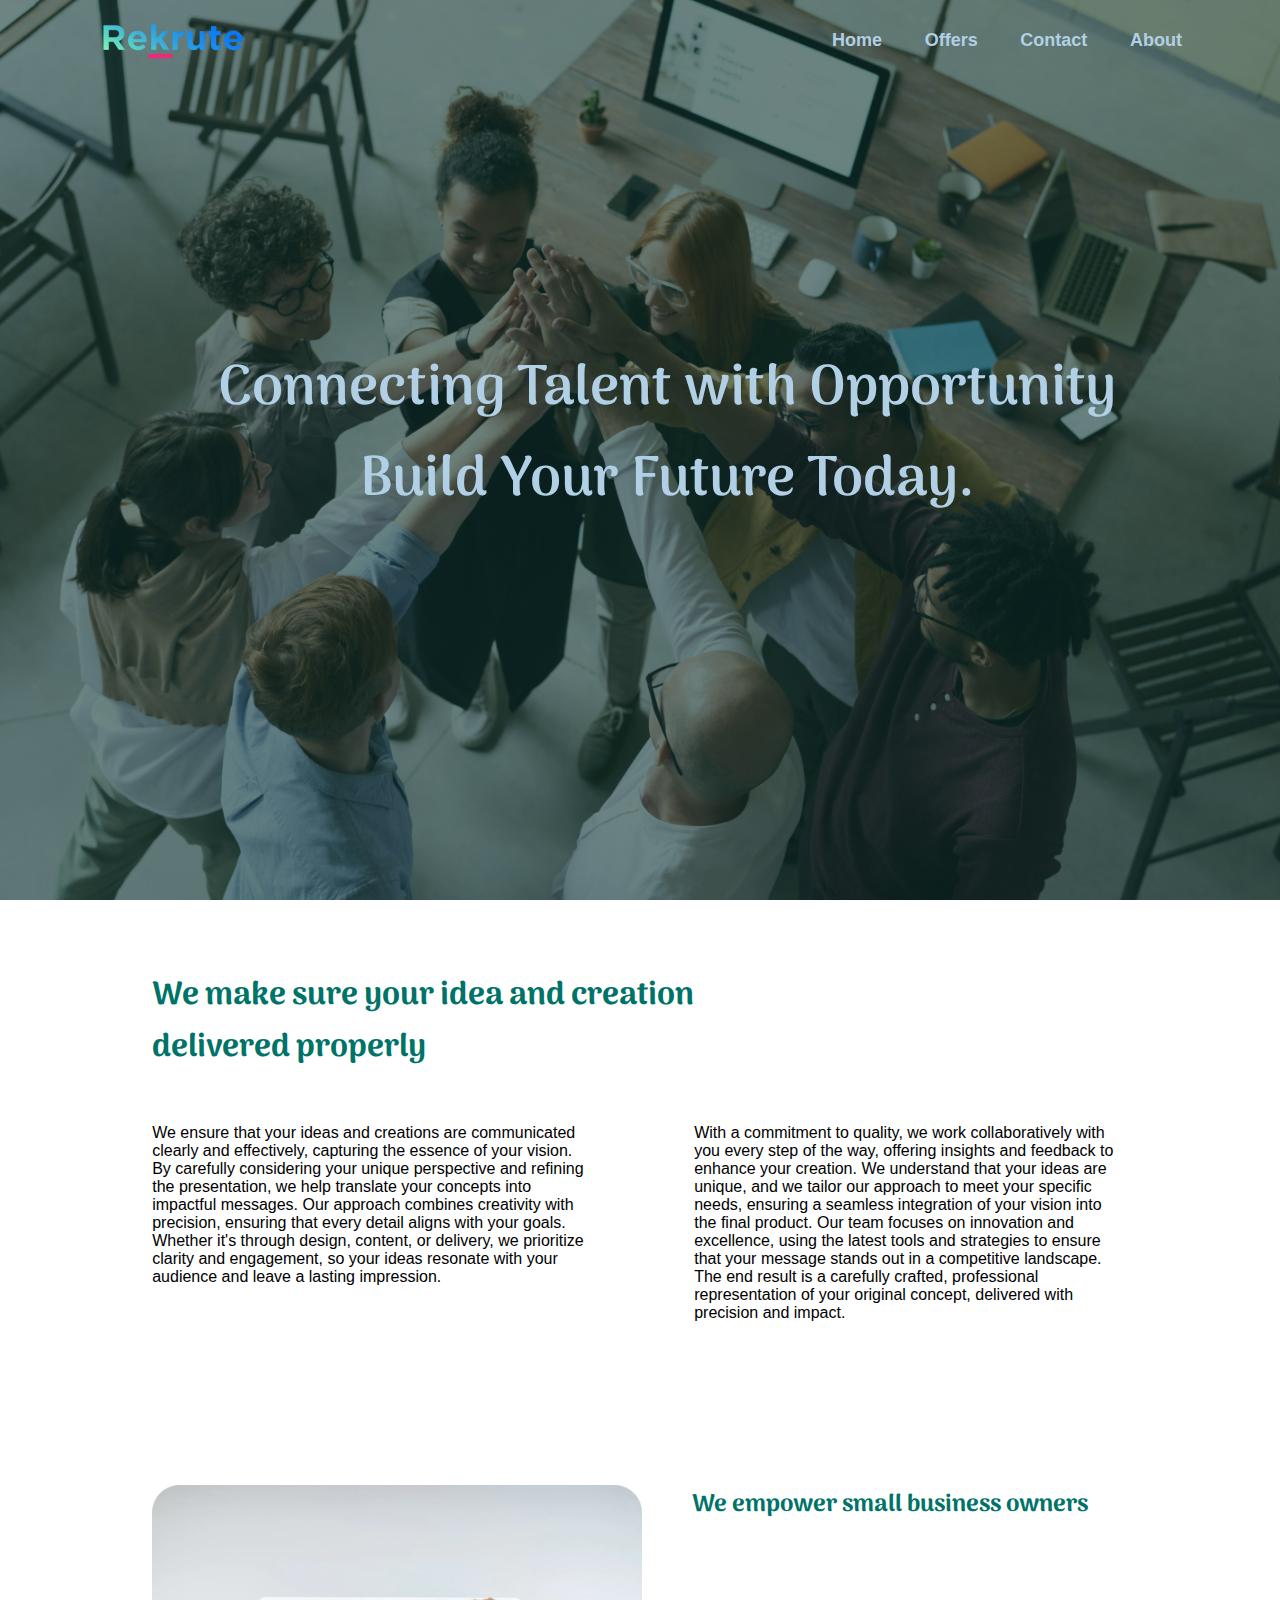
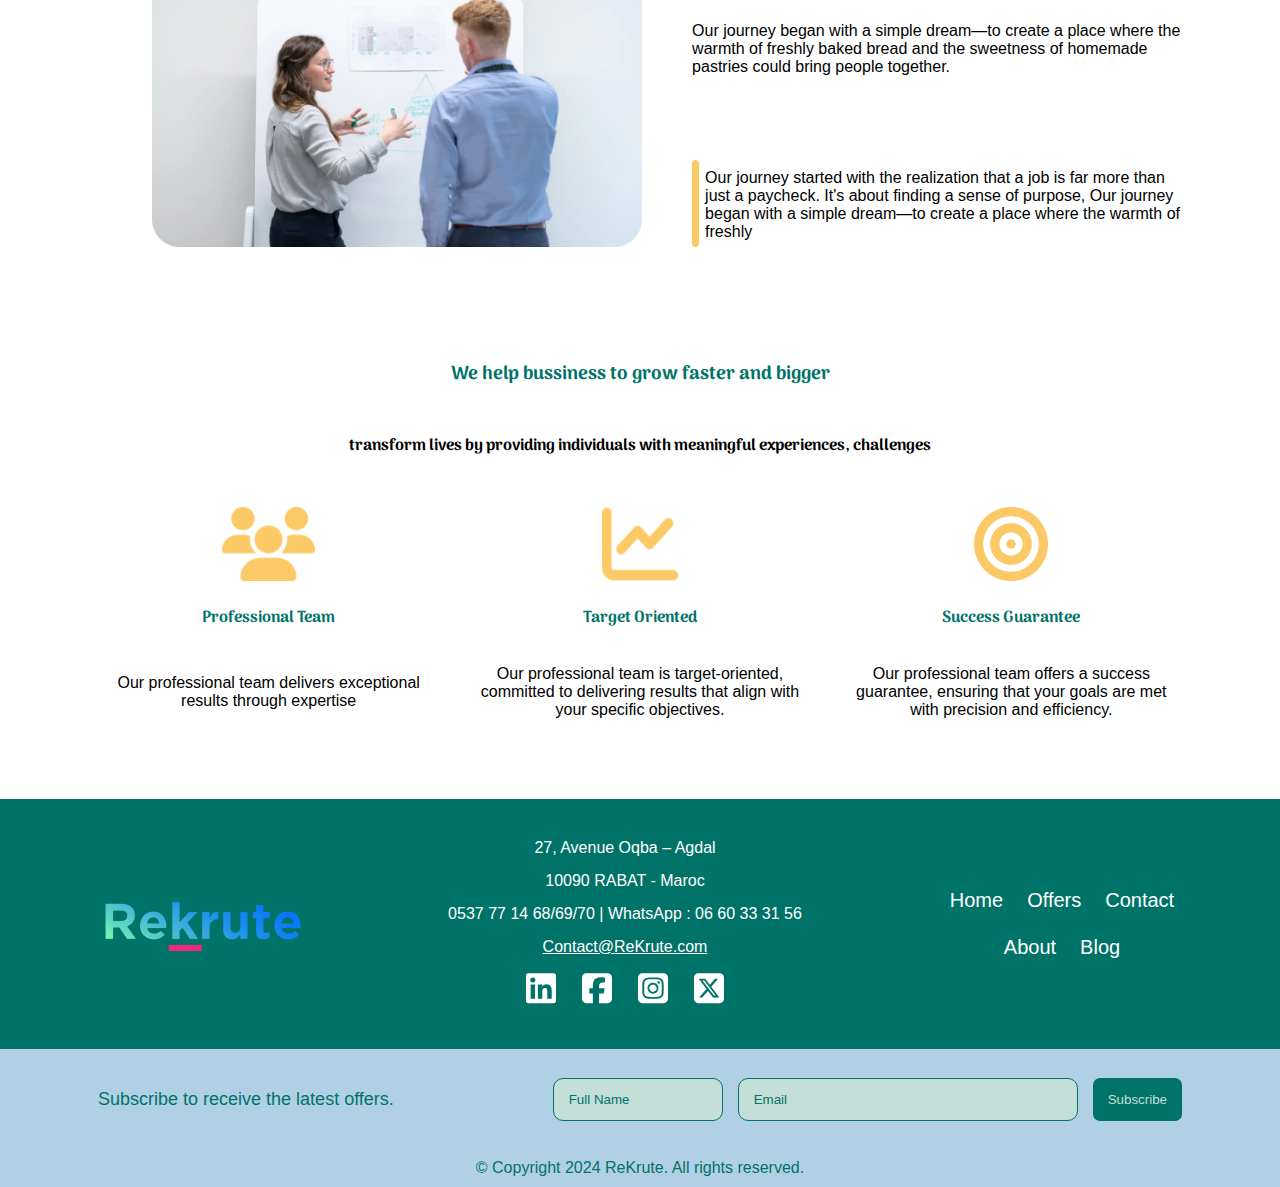
<file: pages/about.html>
<!DOCTYPE html>
<html lang="en">
<head>
    <meta charset="UTF-8">
    <meta name="viewport" content="width=device-width, initial-scale=1.0">
    <!-- <link rel="stylesheet" href="../about-style.css"> -->
    <link rel="icon" href="../imgs/favicon.ico">
    <link rel="stylesheet" href="../css/style.css">
    <link rel="stylesheet" href="../css/about-style.css">
    <link rel="preconnect" href="https://fonts.googleapis.com">
    <link rel="preconnect" href="https://fonts.gstatic.com" crossorigin>
    <link href="https://fonts.googleapis.com/css2?family=Arima:wght@100..700&family=Hanken+Grotesk:ital,wght@0,100..900;1,100..900&display=swap" rel="stylesheet">
    <title>About us</title>
</head>
<body class="about" id="about-page">
    <header>
        <div class="container">
            <div class="header-content">
                <div class="brand">
                    <a href="../index.html">
                        <img src="../imgs/Logo.png" alt="">
                    </a>
                </div>
                <nav>
                    
                    <ul class="nav-links" tabindex="0">
                        <li><a href="../index.html">Home</a></li>
                        <li><a href="offers.html">Offers</a></li>
                        <li><a href="contact.html">Contact</a></li>
                        <li><a href="#">About</a></li>
                    </ul>
                </nav>
            </div>
        </div>
    </header>
    <main class="common-main">
        <div class="overlay"></div>
        <div class="container">
            <div class="main-content">
                <h1>Connecting Talent with Opportunity Build Your Future Today.</h1>
            </div>
        </div>
    </main>
    <!-- We make sure your idea and creation delivered properly section -->
<div class="container">
    <section class="section1">
        <h1>We make sure your idea and creation  <br> delivered properly</h1>
        <div class="div-1-sec-1">
            We ensure that your ideas and creations are communicated clearly and effectively, capturing the essence of your vision. By carefully considering your unique perspective and refining the presentation, we help translate your concepts into impactful messages. Our approach combines creativity with precision, ensuring that every detail aligns with your goals. Whether it's through design, content, or delivery, we prioritize clarity and engagement, so your ideas resonate with your audience and leave a lasting impression.
        </div>
        <div class="div-2-sec-1">
            With a commitment to quality, we work collaboratively with you every step of the way, offering insights and feedback to enhance your creation. We understand that your ideas are unique, and we tailor our approach to meet your specific needs, ensuring a seamless integration of your vision into the final product. Our team focuses on innovation and excellence, using the latest tools and strategies to ensure that your message stands out in a competitive landscape. The end result is a carefully crafted, professional representation of your original concept, delivered with precision and impact.
        </div>
    </section>
    <section class="section2">
        <h2>We empower small business owners</h2>
        <div class="div-1-sec-2"><img src="../imgs/sec2.png" alt=""></div>
        <div class="div-2-sec-2">Our journey began with a simple dream—to create a place where the warmth of freshly baked bread and the sweetness of homemade pastries could bring people together. </div>
        <div class="div-3-4-container">
        <div class="div-3-sec-2"><img src="../imgs/bar.png" alt="bar image"></div>
        <div class="div-4-sec-2">Our journey started with the realization that a job is far more than just a paycheck. It's about finding a sense of purpose, Our journey began with a simple dream—to create a place where the warmth of freshly</div>
        </div>
    </section>
    <section class="section3">
        <h3>We help bussiness to grow faster and bigger</h3>
        <h4 class="div-1-sec-3">transform lives by providing individuals with meaningful experiences, challenges</h4>
        <div class="div-2-sec-3"><img src="../imgs/Vector.png" alt=""></div>
        <div class="div-5-sec-3">Professional Team</div>
        <div class="div-8-sec-3">
            Our professional team delivers exceptional results through expertise
        </div>
        <div class="div-4-sec-3"><img src="../imgs/Vector (1).png" alt=""></div>
        <div class="div-6-sec-3">
            Target Oriented
        </div>
        <div class="div-9-sec-3">
            Our professional team is target-oriented, committed to delivering results that align with your specific objectives.
        </div>
        <div class="div-3-sec-3"><img src="../imgs/Vector (2).png" alt=""></div>
        <div class="div-7-sec-3">
            Success Guarantee
        </div>
        <div class="div-10-sec-3">
            Our professional team offers a success guarantee, ensuring that your goals are met with precision and efficiency. 
        </div>
    </section>
</div>
<footer class="common-footer">
    <div class="container">
        <div class="footer-content">
            <div class="brand">
                <a href="../index.html">
                    <img src="../imgs/Logo.png" alt="">
                </a>
            </div>
            <div class="address-info">
                    <p class="address-line-1">27, Avenue Oqba – Agdal </p>
                    <p class="address-line-2">10090 RABAT - Maroc</p>
                    <p class="phone">0537 77 14 68/69/70 | WhatsApp : 06 60 33 31 56</p>
                <p class="email">Contact@ReKrute.com</p>
                <div class="social-media-links">
                    <a href="#"><svg xmlns="http://www.w3.org/2000/svg" viewBox="0 0 448 512"><!--!Font Awesome Free 6.6.0 by @fontawesome - https://fontawesome.com License - https://fontawesome.com/license/free Copyright 2024 Fonticons, Inc.--><path d="M416 32H31.9C14.3 32 0 46.5 0 64.3v383.4C0 465.5 14.3 480 31.9 480H416c17.6 0 32-14.5 32-32.3V64.3c0-17.8-14.4-32.3-32-32.3zM135.4 416H69V202.2h66.5V416zm-33.2-243c-21.3 0-38.5-17.3-38.5-38.5S80.9 96 102.2 96c21.2 0 38.5 17.3 38.5 38.5 0 21.3-17.2 38.5-38.5 38.5zm282.1 243h-66.4V312c0-24.8-.5-56.7-34.5-56.7-34.6 0-39.9 27-39.9 54.9V416h-66.4V202.2h63.7v29.2h.9c8.9-16.8 30.6-34.5 62.9-34.5 67.2 0 79.7 44.3 79.7 101.9V416z"/></svg></a>
                    <a href="#"><svg xmlns="http://www.w3.org/2000/svg" viewBox="0 0 448 512"><!--!Font Awesome Free 6.6.0 by @fontawesome - https://fontawesome.com License - https://fontawesome.com/license/free Copyright 2024 Fonticons, Inc.--><path d="M64 32C28.7 32 0 60.7 0 96V416c0 35.3 28.7 64 64 64h98.2V334.2H109.4V256h52.8V222.3c0-87.1 39.4-127.5 125-127.5c16.2 0 44.2 3.2 55.7 6.4V172c-6-.6-16.5-1-29.6-1c-42 0-58.2 15.9-58.2 57.2V256h83.6l-14.4 78.2H255V480H384c35.3 0 64-28.7 64-64V96c0-35.3-28.7-64-64-64H64z"/></svg></a>
                    <a href="#"><svg xmlns="http://www.w3.org/2000/svg" viewBox="0 0 448 512"><!--!Font Awesome Free 6.6.0 by @fontawesome - https://fontawesome.com License - https://fontawesome.com/license/free Copyright 2024 Fonticons, Inc.--><path d="M194.4 211.7a53.3 53.3 0 1 0 59.3 88.7 53.3 53.3 0 1 0 -59.3-88.7zm142.3-68.4c-5.2-5.2-11.5-9.3-18.4-12c-18.1-7.1-57.6-6.8-83.1-6.5c-4.1 0-7.9 .1-11.2 .1c-3.3 0-7.2 0-11.4-.1c-25.5-.3-64.8-.7-82.9 6.5c-6.9 2.7-13.1 6.8-18.4 12s-9.3 11.5-12 18.4c-7.1 18.1-6.7 57.7-6.5 83.2c0 4.1 .1 7.9 .1 11.1s0 7-.1 11.1c-.2 25.5-.6 65.1 6.5 83.2c2.7 6.9 6.8 13.1 12 18.4s11.5 9.3 18.4 12c18.1 7.1 57.6 6.8 83.1 6.5c4.1 0 7.9-.1 11.2-.1c3.3 0 7.2 0 11.4 .1c25.5 .3 64.8 .7 82.9-6.5c6.9-2.7 13.1-6.8 18.4-12s9.3-11.5 12-18.4c7.2-18 6.8-57.4 6.5-83c0-4.2-.1-8.1-.1-11.4s0-7.1 .1-11.4c.3-25.5 .7-64.9-6.5-83l0 0c-2.7-6.9-6.8-13.1-12-18.4zm-67.1 44.5A82 82 0 1 1 178.4 324.2a82 82 0 1 1 91.1-136.4zm29.2-1.3c-3.1-2.1-5.6-5.1-7.1-8.6s-1.8-7.3-1.1-11.1s2.6-7.1 5.2-9.8s6.1-4.5 9.8-5.2s7.6-.4 11.1 1.1s6.5 3.9 8.6 7s3.2 6.8 3.2 10.6c0 2.5-.5 5-1.4 7.3s-2.4 4.4-4.1 6.2s-3.9 3.2-6.2 4.2s-4.8 1.5-7.3 1.5l0 0c-3.8 0-7.5-1.1-10.6-3.2zM448 96c0-35.3-28.7-64-64-64H64C28.7 32 0 60.7 0 96V416c0 35.3 28.7 64 64 64H384c35.3 0 64-28.7 64-64V96zM357 389c-18.7 18.7-41.4 24.6-67 25.9c-26.4 1.5-105.6 1.5-132 0c-25.6-1.3-48.3-7.2-67-25.9s-24.6-41.4-25.8-67c-1.5-26.4-1.5-105.6 0-132c1.3-25.6 7.1-48.3 25.8-67s41.5-24.6 67-25.8c26.4-1.5 105.6-1.5 132 0c25.6 1.3 48.3 7.1 67 25.8s24.6 41.4 25.8 67c1.5 26.3 1.5 105.4 0 131.9c-1.3 25.6-7.1 48.3-25.8 67z"/></svg></a>
                    <a href="#"><svg xmlns="http://www.w3.org/2000/svg" viewBox="0 0 448 512"><!--!Font Awesome Free 6.6.0 by @fontawesome - https://fontawesome.com License - https://fontawesome.com/license/free Copyright 2024 Fonticons, Inc.--><path d="M64 32C28.7 32 0 60.7 0 96V416c0 35.3 28.7 64 64 64H384c35.3 0 64-28.7 64-64V96c0-35.3-28.7-64-64-64H64zm297.1 84L257.3 234.6 379.4 396H283.8L209 298.1 123.3 396H75.8l111-126.9L69.7 116h98l67.7 89.5L313.6 116h47.5zM323.3 367.6L153.4 142.9H125.1L296.9 367.6h26.3z"/></svg></a>
                </div>
            </div>
            <div class="quick-links">
                <a href="../index.html">Home</a>
                <a href="offers.html">Offers</a>
                <a href="contact.html">Contact</a>
                <a href="#about-page">About</a>
                <a href="error404.html">Blog</a>
            </div>
        </div>
    </div>
    
    <div class="newsletter">
        <div class="container">
            <p>Subscribe to receive the latest offers.</p>
            <form action="" class="newsletter-form">
                <input type="text" placeholder="Full Name">
                <input type="text" placeholder="Email">
                <button type="submit">Subscribe</button>
            </form>
        </div>
    </div>
    <div class="copyright">
        <p>© Copyright 2024 ReKrute. All rights reserved.</p>
    </div>
</footer>


</body>
</html>
</file>
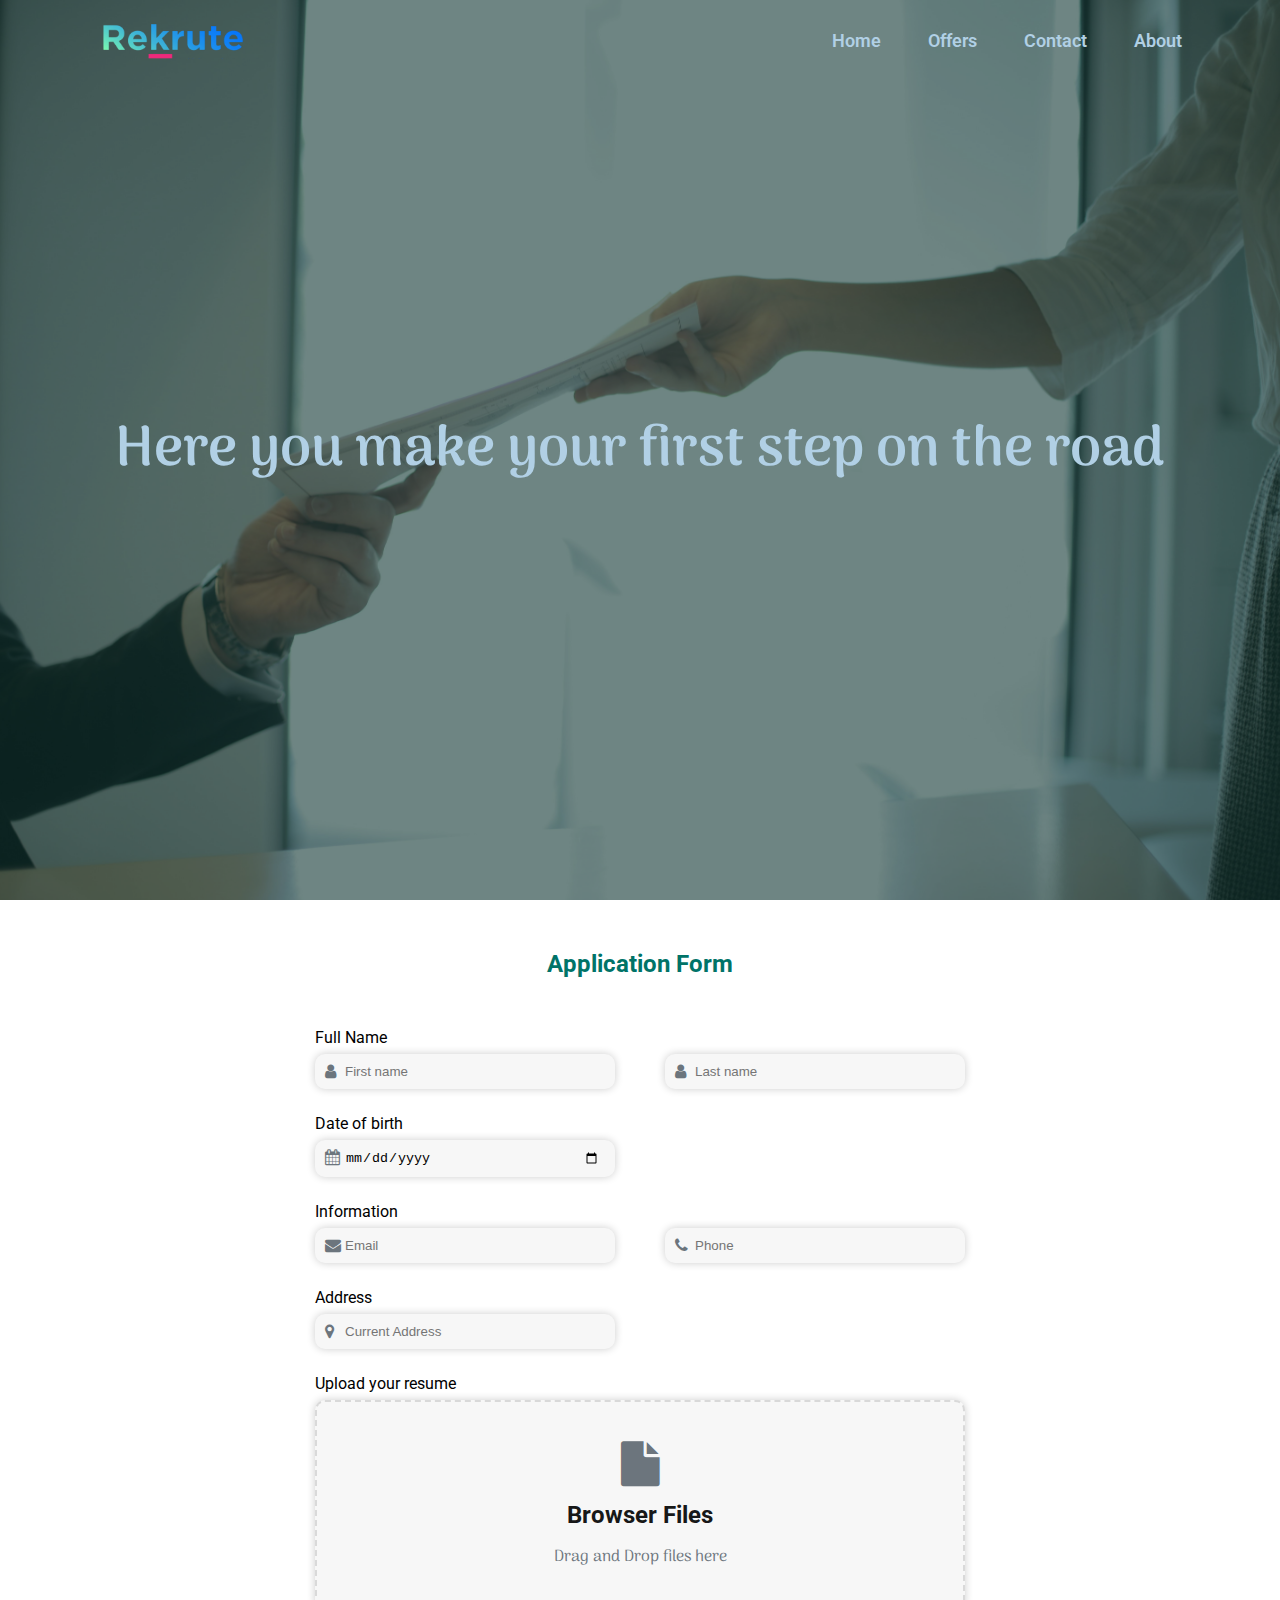
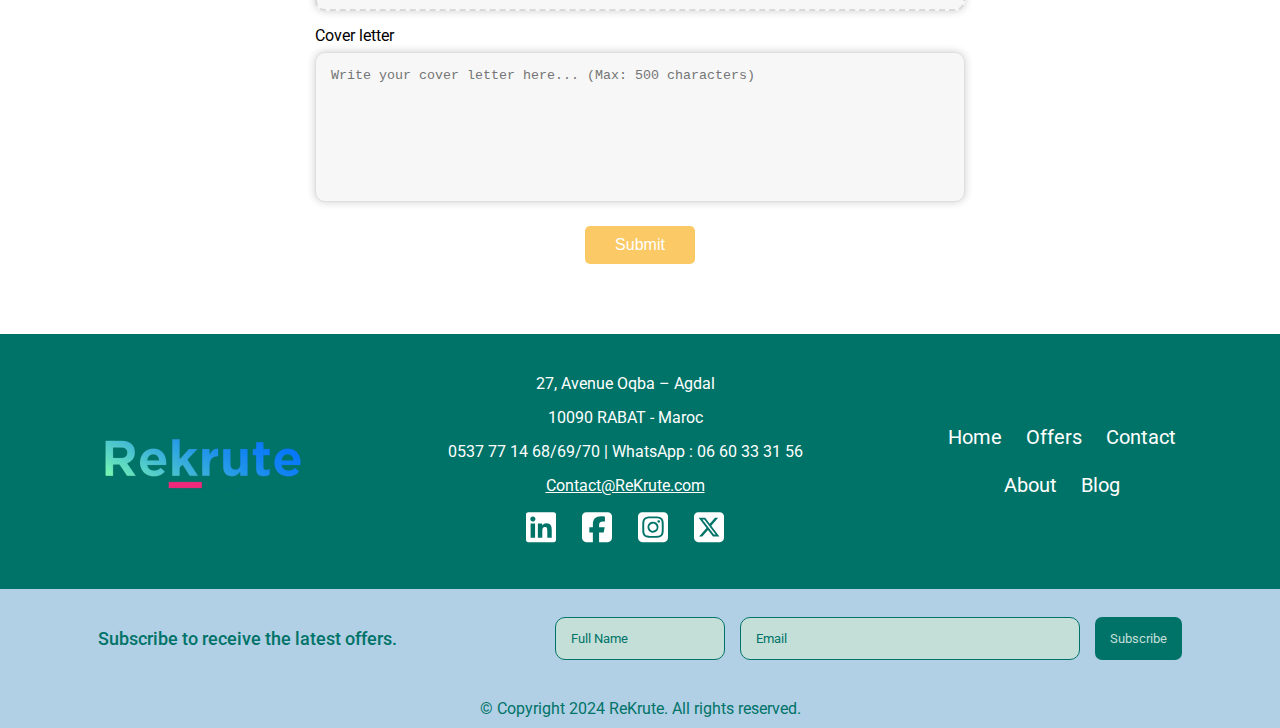
<file: pages/Application_Form.html>
<!DOCTYPE html>
<html lang="en">

<head>
    <meta charset="UTF-8">
    <meta name="viewport" content="width=device-width, initial-scale=1.0">
    <link rel="icon" href="../imgs/favicon.ico">
    <link rel="stylesheet" href="https://cdnjs.cloudflare.com/ajax/libs/font-awesome/4.7.0/css/font-awesome.min.css">
    <link rel="stylesheet" href="../css/style.css">
    <link rel="stylesheet" href="../css/app-form-style.css">
    <title>Application Form</title>
    <link rel="preconnect" href="https://fonts.googleapis.com">
    <link rel="preconnect" href="https://fonts.gstatic.com/" crossorigin>
    <link href="https://fonts.googleapis.com/css2?family=Arima:wght@100..700&family=Roboto:ital,wght@0,100;0,300;0,400;0,500;0,700;0,900;1,100;1,300;1,400;1,500;1,700;1,900&display=swap" rel="stylesheet">
</head>

<body class="app-form-page">


    <header>
        <div class="container">
            <div class="header-content">
                <div class="brand">
                    <a href="../index.html">
                        <img src="../imgs/Logo.png" alt="">
                    </a>
                </div>
                <nav>
                    
                    <ul class="nav-links" tabindex="0">
                        <li><a href="../index.html">Home</a></li>
                        <li><a href="offers.html">Offers</a></li>
                        <li><a href="contact.html">Contact</a></li>
                        <li><a href="about.html">About</a></li>
                    </ul>
                </nav>
            </div>
        </div>
    </header>
    <main class="common-main">
        <div class="overlay"></div>
        <div class="container">
            <div class="main-content">
                <h1>Here you make your first step on the road</h1>
            </div>
        </div>
    </main>



    <section>
        <div class="container">
            <h2>Application Form</h2>
            <form action="" class="form application-form">
                <label for="">Full Name</label>
                <div class="users-info">
                    <div class="input-icons">
                        <i class="fa fa-user"></i>
                        <input type="text" placeholder="First name">
                    </div>
                    <div class="input-icons">
                        <i class="fa fa-user"></i>
                        <input type="text" placeholder="Last name">
                    </div>
                </div>

                <label for="">Date of birth</label>
                <div class="input-icons">
                    <i class="fa fa-calendar"></i>
                    <input type="date" placeholder="mm/dd/yy">
                </div>

                <label for="">Information</label>
                <div class="info">
                    <div class="input-icons">
                        <i class="fa fa-envelope"></i>
                        <input type="email" placeholder="Email">
                    </div>
                    <div class="input-icons">
                        <i class="fa fa-phone"></i>
                        <input type="tel" placeholder="Phone">
                    </div>
                </div>

                <label for="">Address</label>
                <div class="input-icons">
                    <i class="fa fa-map-marker"></i>
                    <input type="text" placeholder="Current Address">
                </div>

                <label for="">Upload your resume</label>
                <div class="upload-file input-icons">
                    <i class="fa fa-file"></i>
                    <input type="file" class="file-upload" >
                    <h2 class="line1">Browser Files</h2>
                    <h1>Drag and Drop files here</h1>

                </div>

                <label for="">Cover letter</label>
                <div class="input-icons">
                    <textarea name="" id="" placeholder="Write your cover letter here... (Max: 500 characters)"
                        maxlength="500"></textarea>
                </div>

                <div class="submit-btn">
                    <button type="submit">Submit</button>
                </div>
            </form>
        </div>
    </section>


    <footer class="common-footer">
        <div class="container">
            <div class="footer-content">
                <div class="brand">
                    <a href="../index.html">
                        <img src="../imgs/Logo.png" alt="">
                    </a>
                </div>
                <div class="address-info">
                    <p class="address-line-1">27, Avenue Oqba – Agdal </p>
                    <p class="address-line-2">10090 RABAT - Maroc</p>
                    <p class="phone">0537 77 14 68/69/70 | WhatsApp : 06 60 33 31 56</p>
                    <p class="email">Contact@ReKrute.com</p>
                    <div class="social-media-links">
                        <a href="#"><svg xmlns="http://www.w3.org/2000/svg" viewBox="0 0 448 512"><!--!Font Awesome Free 6.6.0 by @fontawesome - https://fontawesome.com License - https://fontawesome.com/license/free Copyright 2024 Fonticons, Inc.--><path d="M416 32H31.9C14.3 32 0 46.5 0 64.3v383.4C0 465.5 14.3 480 31.9 480H416c17.6 0 32-14.5 32-32.3V64.3c0-17.8-14.4-32.3-32-32.3zM135.4 416H69V202.2h66.5V416zm-33.2-243c-21.3 0-38.5-17.3-38.5-38.5S80.9 96 102.2 96c21.2 0 38.5 17.3 38.5 38.5 0 21.3-17.2 38.5-38.5 38.5zm282.1 243h-66.4V312c0-24.8-.5-56.7-34.5-56.7-34.6 0-39.9 27-39.9 54.9V416h-66.4V202.2h63.7v29.2h.9c8.9-16.8 30.6-34.5 62.9-34.5 67.2 0 79.7 44.3 79.7 101.9V416z"/></svg></a>
                        <a href="#"><svg xmlns="http://www.w3.org/2000/svg" viewBox="0 0 448 512"><!--!Font Awesome Free 6.6.0 by @fontawesome - https://fontawesome.com License - https://fontawesome.com/license/free Copyright 2024 Fonticons, Inc.--><path d="M64 32C28.7 32 0 60.7 0 96V416c0 35.3 28.7 64 64 64h98.2V334.2H109.4V256h52.8V222.3c0-87.1 39.4-127.5 125-127.5c16.2 0 44.2 3.2 55.7 6.4V172c-6-.6-16.5-1-29.6-1c-42 0-58.2 15.9-58.2 57.2V256h83.6l-14.4 78.2H255V480H384c35.3 0 64-28.7 64-64V96c0-35.3-28.7-64-64-64H64z"/></svg></a>
                        <a href="#"><svg xmlns="http://www.w3.org/2000/svg" viewBox="0 0 448 512"><!--!Font Awesome Free 6.6.0 by @fontawesome - https://fontawesome.com License - https://fontawesome.com/license/free Copyright 2024 Fonticons, Inc.--><path d="M194.4 211.7a53.3 53.3 0 1 0 59.3 88.7 53.3 53.3 0 1 0 -59.3-88.7zm142.3-68.4c-5.2-5.2-11.5-9.3-18.4-12c-18.1-7.1-57.6-6.8-83.1-6.5c-4.1 0-7.9 .1-11.2 .1c-3.3 0-7.2 0-11.4-.1c-25.5-.3-64.8-.7-82.9 6.5c-6.9 2.7-13.1 6.8-18.4 12s-9.3 11.5-12 18.4c-7.1 18.1-6.7 57.7-6.5 83.2c0 4.1 .1 7.9 .1 11.1s0 7-.1 11.1c-.2 25.5-.6 65.1 6.5 83.2c2.7 6.9 6.8 13.1 12 18.4s11.5 9.3 18.4 12c18.1 7.1 57.6 6.8 83.1 6.5c4.1 0 7.9-.1 11.2-.1c3.3 0 7.2 0 11.4 .1c25.5 .3 64.8 .7 82.9-6.5c6.9-2.7 13.1-6.8 18.4-12s9.3-11.5 12-18.4c7.2-18 6.8-57.4 6.5-83c0-4.2-.1-8.1-.1-11.4s0-7.1 .1-11.4c.3-25.5 .7-64.9-6.5-83l0 0c-2.7-6.9-6.8-13.1-12-18.4zm-67.1 44.5A82 82 0 1 1 178.4 324.2a82 82 0 1 1 91.1-136.4zm29.2-1.3c-3.1-2.1-5.6-5.1-7.1-8.6s-1.8-7.3-1.1-11.1s2.6-7.1 5.2-9.8s6.1-4.5 9.8-5.2s7.6-.4 11.1 1.1s6.5 3.9 8.6 7s3.2 6.8 3.2 10.6c0 2.5-.5 5-1.4 7.3s-2.4 4.4-4.1 6.2s-3.9 3.2-6.2 4.2s-4.8 1.5-7.3 1.5l0 0c-3.8 0-7.5-1.1-10.6-3.2zM448 96c0-35.3-28.7-64-64-64H64C28.7 32 0 60.7 0 96V416c0 35.3 28.7 64 64 64H384c35.3 0 64-28.7 64-64V96zM357 389c-18.7 18.7-41.4 24.6-67 25.9c-26.4 1.5-105.6 1.5-132 0c-25.6-1.3-48.3-7.2-67-25.9s-24.6-41.4-25.8-67c-1.5-26.4-1.5-105.6 0-132c1.3-25.6 7.1-48.3 25.8-67s41.5-24.6 67-25.8c26.4-1.5 105.6-1.5 132 0c25.6 1.3 48.3 7.1 67 25.8s24.6 41.4 25.8 67c1.5 26.3 1.5 105.4 0 131.9c-1.3 25.6-7.1 48.3-25.8 67z"/></svg></a>
                        <a href="#"><svg xmlns="http://www.w3.org/2000/svg" viewBox="0 0 448 512"><!--!Font Awesome Free 6.6.0 by @fontawesome - https://fontawesome.com License - https://fontawesome.com/license/free Copyright 2024 Fonticons, Inc.--><path d="M64 32C28.7 32 0 60.7 0 96V416c0 35.3 28.7 64 64 64H384c35.3 0 64-28.7 64-64V96c0-35.3-28.7-64-64-64H64zm297.1 84L257.3 234.6 379.4 396H283.8L209 298.1 123.3 396H75.8l111-126.9L69.7 116h98l67.7 89.5L313.6 116h47.5zM323.3 367.6L153.4 142.9H125.1L296.9 367.6h26.3z"/></svg></a>
                    </div>
                </div>
                <div class="quick-links">
                    <a href="../index.html">Home</a>
                    <a href="offers.html">Offers</a>
                    <a href="contact.html">Contact</a>
                    <a href="about.html">About</a>
                    <a href="error404.html">Blog</a>
                </div>
            </div>
        </div>
        
        <div class="newsletter">
            <div class="container">
                <p>Subscribe to receive the latest offers.</p>
                <form action="" class="newsletter-form">
                    <input type="text" placeholder="Full Name">
                    <input type="text" placeholder="Email">
                    <button type="submit">Subscribe</button>
                </form>
            </div>
        </div>
        <div class="copyright">
            <p>© Copyright 2024 ReKrute. All rights reserved.</p>
        </div>
    </footer>


</body>






</html>
</file>
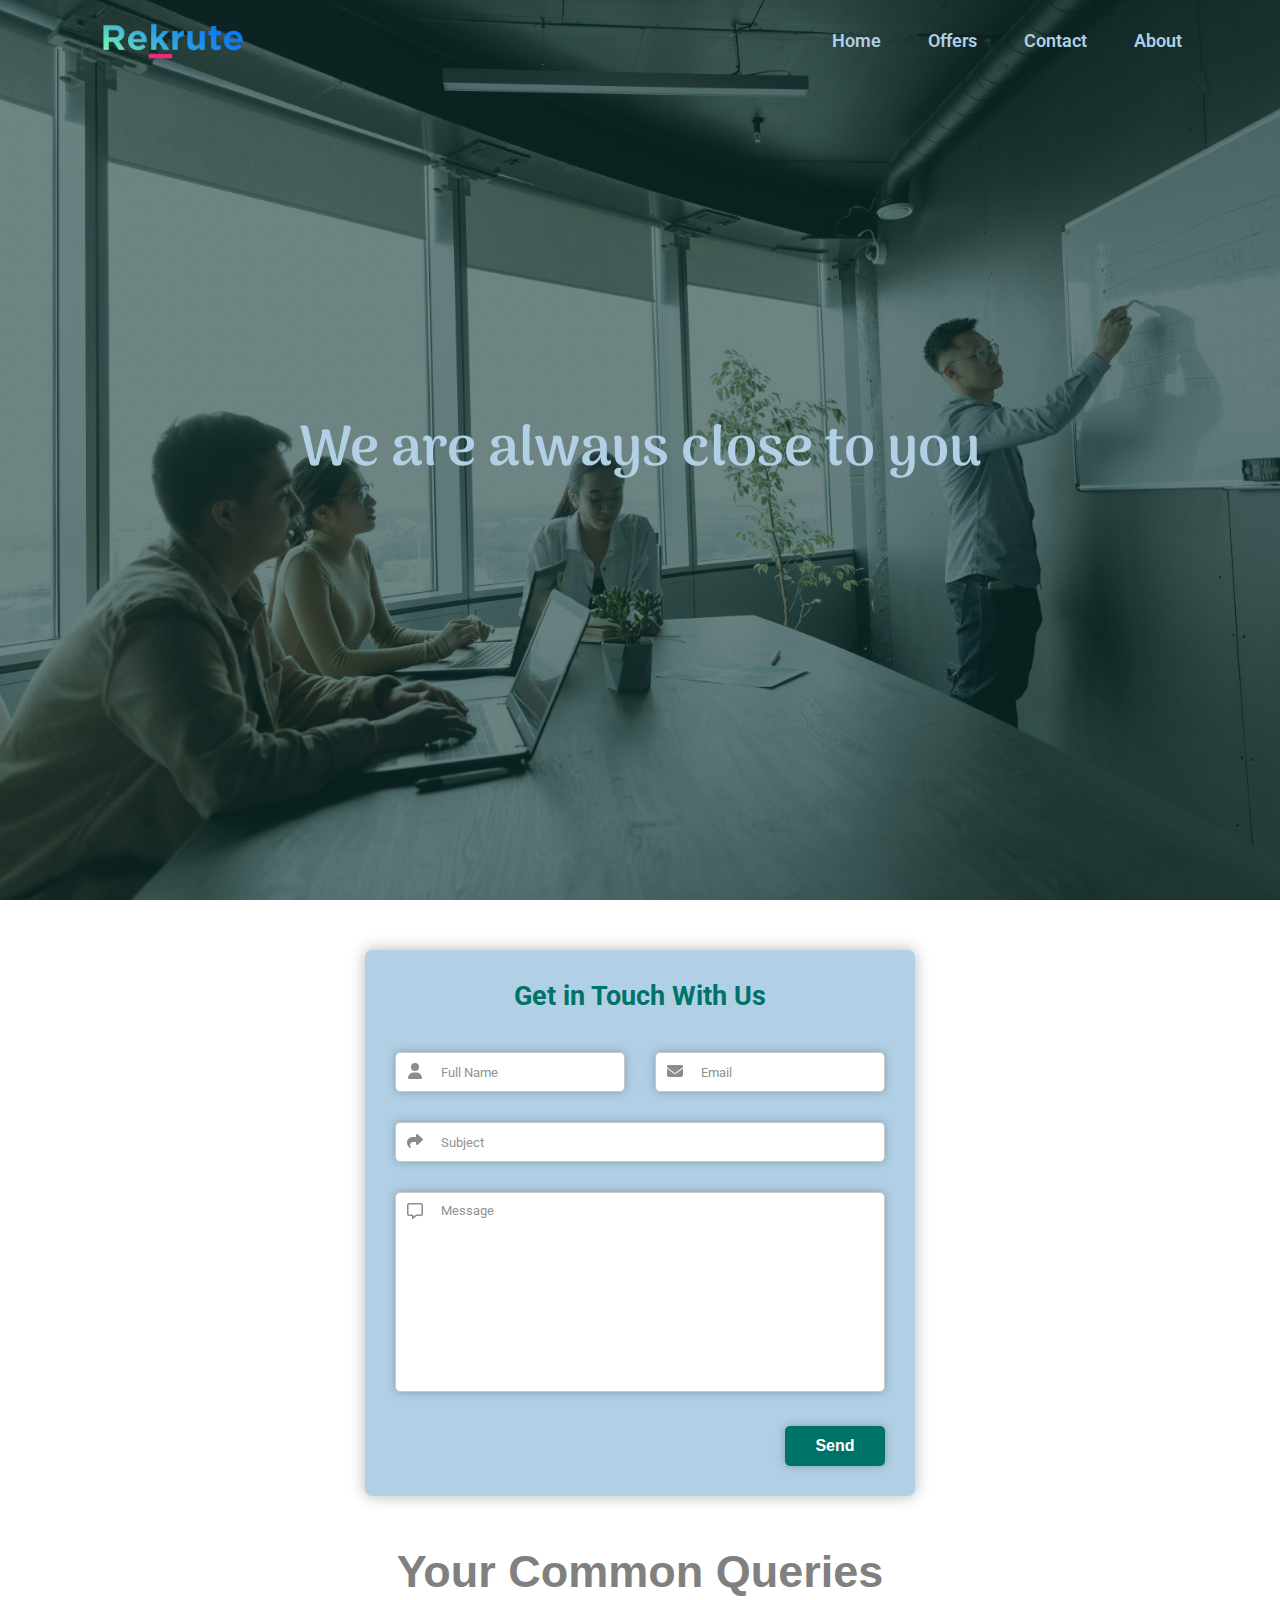
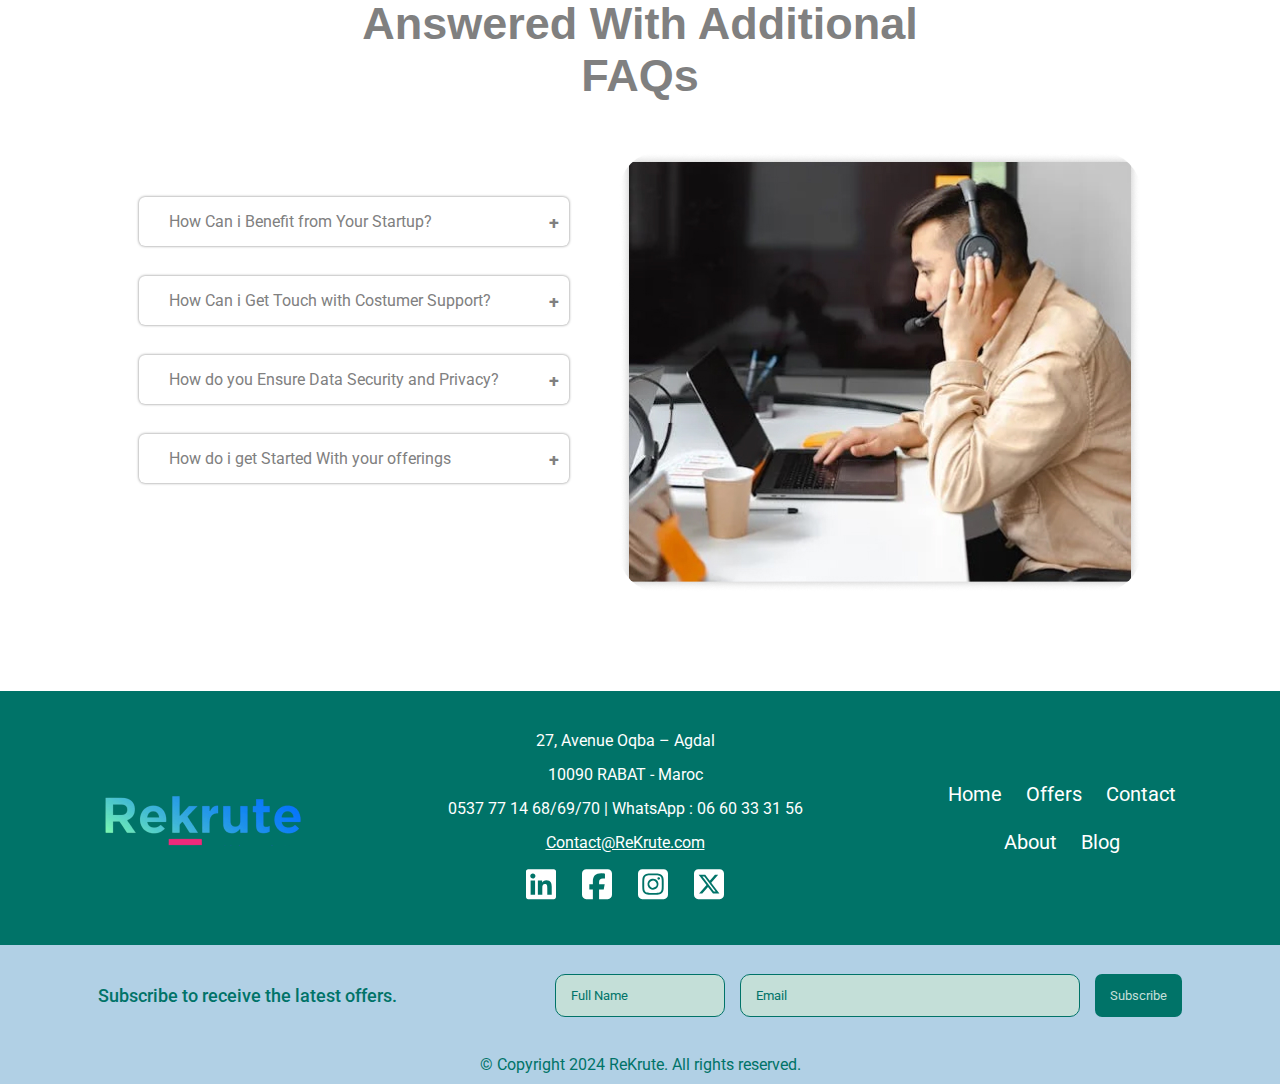
<file: pages/contact.html>
<!DOCTYPE html>
<html lang="en">
<head>
    <meta charset="UTF-8">
    <link rel="icon" href="../imgs/favicon.ico">
    <meta name="viewport" content="width=device-width, initial-scale=1.0">
    <title>Contact Us</title>
    <link rel="stylesheet" href="../css/style.css">
    <link rel="stylesheet" href="../css/contact.css">
    <link rel="stylesheet" href="../css/mediaContact.css">
    <link rel="preconnect" href="https://fonts.googleapis.com">
    <link rel="preconnect" href="https://fonts.gstatic.com/" crossorigin>
    <link href="https://fonts.googleapis.com/css2?family=Arima:wght@100..700&family=Roboto:ital,wght@0,100;0,300;0,400;0,500;0,700;0,900;1,100;1,300;1,400;1,500;1,700;1,900&display=swap" rel="stylesheet">
</head>
<body class="contact-page" id="contact-page">
    <header>
        <div class="container">
            <div class="header-content">
                <div class="brand">
                    <a href="../index.html">
                        
                        <img src="../imgs/Logo.png" alt="">
                    </a>
                </div>
                <nav>
                    
                    <ul class="nav-links">
                        <li><a href="../index.html">Home</a></li>
                        <li><a href="offers.html">Offers</a></li>
                        <li><a href="#">Contact</a></li>
                        <li><a href="about.html">About</a></li>
                    </ul>
                </nav>
            </div>
        </div>
    </header>
    <main class="common-main">
        <div class="overlay"></div>
        <div class="container">
            <div class="main-content">
                <h1>We are always close to you</h1>
            </div>
        </div>
    </main>
    <form action="" class="contact-form">
        <h2>Get in Touch With Us</h2>
        <div class="input-flex">
            <div class="input-container">
                <svg xmlns="http://www.w3.org/2000/svg" viewBox="0 0 448 512"><!--!Font Awesome Free 6.6.0 by @fontawesome - https://fontawesome.com/ License - https://fontawesome.com/license/free Copyright 2024 Fonticons, Inc.--><path d="M224 256A128 128 0 1 0 224 0a128 128 0 1 0 0 256zm-45.7 48C79.8 304 0 383.8 0 482.3C0 498.7 13.3 512 29.7 512l388.6 0c16.4 0 29.7-13.3 29.7-29.7C448 383.8 368.2 304 269.7 304l-91.4 0z"/></svg>
                <input type="text" placeholder="Full Name">
            </div>
            <div class="input-container">
                <svg xmlns="http://www.w3.org/2000/svg" viewBox="0 0 512 512"><!--!Font Awesome Free 6.6.0 by @fontawesome - https://fontawesome.com/ License - https://fontawesome.com/license/free Copyright 2024 Fonticons, Inc.--><path d="M48 64C21.5 64 0 85.5 0 112c0 15.1 7.1 29.3 19.2 38.4L236.8 313.6c11.4 8.5 27 8.5 38.4 0L492.8 150.4c12.1-9.1 19.2-23.3 19.2-38.4c0-26.5-21.5-48-48-48L48 64zM0 176L0 384c0 35.3 28.7 64 64 64l384 0c35.3 0 64-28.7 64-64l0-208L294.4 339.2c-22.8 17.1-54 17.1-76.8 0L0 176z"/></svg>
                <input type="text" placeholder="Email">
            </div>
        </div>
        <div class="input-container">
            <svg class="subject-icon" xmlns="http://www.w3.org/2000/svg" viewBox="0 0 512 512"><!--!Font Awesome Free 6.6.0 by @fontawesome - https://fontawesome.com/ License - https://fontawesome.com/license/free Copyright 2024 Fonticons, Inc.--><path d="M205 34.8c11.5 5.1 19 16.6 19 29.2l0 64 112 0c97.2 0 176 78.8 176 176c0 113.3-81.5 163.9-100.2 174.1c-2.5 1.4-5.3 1.9-8.1 1.9c-10.9 0-19.7-8.9-19.7-19.7c0-7.5 4.3-14.4 9.8-19.5c9.4-8.8 22.2-26.4 22.2-56.7c0-53-43-96-96-96l-96 0 0 64c0 12.6-7.4 24.1-19 29.2s-25 3-34.4-5.4l-160-144C3.9 225.7 0 217.1 0 208s3.9-17.7 10.6-23.8l160-144c9.4-8.5 22.9-10.6 34.4-5.4z"/></svg>
            <input type="text" placeholder="Subject">
        </div>
        <div class="input-container">
            <svg xmlns="http://www.w3.org/2000/svg" viewBox="0 0 512 512"><!--!Font Awesome Free 6.6.0 by @fontawesome - https://fontawesome.com/ License - https://fontawesome.com/license/free Copyright 2024 Fonticons, Inc.--><path d="M160 368c26.5 0 48 21.5 48 48l0 16 72.5-54.4c8.3-6.2 18.4-9.6 28.8-9.6L448 368c8.8 0 16-7.2 16-16l0-288c0-8.8-7.2-16-16-16L64 48c-8.8 0-16 7.2-16 16l0 288c0 8.8 7.2 16 16 16l96 0zm48 124l-.2 .2-5.1 3.8-17.1 12.8c-4.8 3.6-11.3 4.2-16.8 1.5s-8.8-8.2-8.8-14.3l0-21.3 0-6.4 0-.3 0-4 0-48-48 0-48 0c-35.3 0-64-28.7-64-64L0 64C0 28.7 28.7 0 64 0L448 0c35.3 0 64 28.7 64 64l0 288c0 35.3-28.7 64-64 64l-138.7 0L208 492z"/></svg>
            <textarea name="" id="" placeholder="Message"></textarea>
        </div>
        <button value="submit">Send</button>
    </form>
    <div class="container">
        <div class="titles">
            <p> Your Common Queries Answered With Additional FAQs</p>
           
        </div>
        <div class="questions">
            <div class="faq">
                <div class="flex-p">
                    <p class="p">How Can i Benefit from Your Startup?</p>
                    <p>+</p>
                </div>
                <div class="answer">
                    <p>First read the description of the offer and make sure you have the needed skills and met the mentioned conditions. If so, then send an application to review. Further steps will be shared after that</p>
                </div>
                <div class="flex-p">
                    <p class="p">How Can i Get Touch with Costumer Support?</p>
                    <p>+</p>
                </div>
                <div class="answer">
                    <p>First read the description of the offer and make sure you have the needed skills and met the mentioned conditions. If so, then send an application to review. Further steps will be shared after that</p>
                </div>
                <div class="flex-p">
                    <p class="p">How do you Ensure Data Security and Privacy?</p>
                    <p>+</p>
                </div>
                <div class="answer">
                    <p>First read the description of the offer and make sure you have the needed skills and met the mentioned conditions. If so, then send an application to review. Further steps will be shared after that</p>
                </div>
                <div class="flex-p">
                    <p class="p">How do i get Started With your offerings</p>
                    <p>+</p>
                </div>
                <div class="answer">
                    <p>First read the description of the offer and make sure you have the needed skills and met the mentioned conditions. If so, then send an application to review. Further steps will be shared after that</p>
                </div>               
            </div>
            <div class="pic">
                <img src="../imgs/pexels-photo-7681291_1.jpg" alt="cours d'appel">
            </div>
        </div>
    </div>
<footer class="common-footer">
    <div class="container">
        <div class="footer-content">
            <div class="brand">
                <a href="../index.html">
                    <img src="../imgs/Logo.png" alt="">
                </a>
            </div>
            <div class="address-info">
                    <p class="address-line-1">27, Avenue Oqba – Agdal </p>
                    <p class="address-line-2">10090 RABAT - Maroc</p>
                    <p class="phone">0537 77 14 68/69/70 | WhatsApp : 06 60 33 31 56</p>
                <p class="email">Contact@ReKrute.com</p>
                <div class="social-media-links">
                    <a href="#"><svg xmlns="http://www.w3.org/2000/svg" viewBox="0 0 448 512"><!--!Font Awesome Free 6.6.0 by @fontawesome - https://fontawesome.com License - https://fontawesome.com/license/free Copyright 2024 Fonticons, Inc.--><path d="M416 32H31.9C14.3 32 0 46.5 0 64.3v383.4C0 465.5 14.3 480 31.9 480H416c17.6 0 32-14.5 32-32.3V64.3c0-17.8-14.4-32.3-32-32.3zM135.4 416H69V202.2h66.5V416zm-33.2-243c-21.3 0-38.5-17.3-38.5-38.5S80.9 96 102.2 96c21.2 0 38.5 17.3 38.5 38.5 0 21.3-17.2 38.5-38.5 38.5zm282.1 243h-66.4V312c0-24.8-.5-56.7-34.5-56.7-34.6 0-39.9 27-39.9 54.9V416h-66.4V202.2h63.7v29.2h.9c8.9-16.8 30.6-34.5 62.9-34.5 67.2 0 79.7 44.3 79.7 101.9V416z"/></svg></a>
                    <a href="#"><svg xmlns="http://www.w3.org/2000/svg" viewBox="0 0 448 512"><!--!Font Awesome Free 6.6.0 by @fontawesome - https://fontawesome.com License - https://fontawesome.com/license/free Copyright 2024 Fonticons, Inc.--><path d="M64 32C28.7 32 0 60.7 0 96V416c0 35.3 28.7 64 64 64h98.2V334.2H109.4V256h52.8V222.3c0-87.1 39.4-127.5 125-127.5c16.2 0 44.2 3.2 55.7 6.4V172c-6-.6-16.5-1-29.6-1c-42 0-58.2 15.9-58.2 57.2V256h83.6l-14.4 78.2H255V480H384c35.3 0 64-28.7 64-64V96c0-35.3-28.7-64-64-64H64z"/></svg></a>
                    <a href="#"><svg xmlns="http://www.w3.org/2000/svg" viewBox="0 0 448 512"><!--!Font Awesome Free 6.6.0 by @fontawesome - https://fontawesome.com License - https://fontawesome.com/license/free Copyright 2024 Fonticons, Inc.--><path d="M194.4 211.7a53.3 53.3 0 1 0 59.3 88.7 53.3 53.3 0 1 0 -59.3-88.7zm142.3-68.4c-5.2-5.2-11.5-9.3-18.4-12c-18.1-7.1-57.6-6.8-83.1-6.5c-4.1 0-7.9 .1-11.2 .1c-3.3 0-7.2 0-11.4-.1c-25.5-.3-64.8-.7-82.9 6.5c-6.9 2.7-13.1 6.8-18.4 12s-9.3 11.5-12 18.4c-7.1 18.1-6.7 57.7-6.5 83.2c0 4.1 .1 7.9 .1 11.1s0 7-.1 11.1c-.2 25.5-.6 65.1 6.5 83.2c2.7 6.9 6.8 13.1 12 18.4s11.5 9.3 18.4 12c18.1 7.1 57.6 6.8 83.1 6.5c4.1 0 7.9-.1 11.2-.1c3.3 0 7.2 0 11.4 .1c25.5 .3 64.8 .7 82.9-6.5c6.9-2.7 13.1-6.8 18.4-12s9.3-11.5 12-18.4c7.2-18 6.8-57.4 6.5-83c0-4.2-.1-8.1-.1-11.4s0-7.1 .1-11.4c.3-25.5 .7-64.9-6.5-83l0 0c-2.7-6.9-6.8-13.1-12-18.4zm-67.1 44.5A82 82 0 1 1 178.4 324.2a82 82 0 1 1 91.1-136.4zm29.2-1.3c-3.1-2.1-5.6-5.1-7.1-8.6s-1.8-7.3-1.1-11.1s2.6-7.1 5.2-9.8s6.1-4.5 9.8-5.2s7.6-.4 11.1 1.1s6.5 3.9 8.6 7s3.2 6.8 3.2 10.6c0 2.5-.5 5-1.4 7.3s-2.4 4.4-4.1 6.2s-3.9 3.2-6.2 4.2s-4.8 1.5-7.3 1.5l0 0c-3.8 0-7.5-1.1-10.6-3.2zM448 96c0-35.3-28.7-64-64-64H64C28.7 32 0 60.7 0 96V416c0 35.3 28.7 64 64 64H384c35.3 0 64-28.7 64-64V96zM357 389c-18.7 18.7-41.4 24.6-67 25.9c-26.4 1.5-105.6 1.5-132 0c-25.6-1.3-48.3-7.2-67-25.9s-24.6-41.4-25.8-67c-1.5-26.4-1.5-105.6 0-132c1.3-25.6 7.1-48.3 25.8-67s41.5-24.6 67-25.8c26.4-1.5 105.6-1.5 132 0c25.6 1.3 48.3 7.1 67 25.8s24.6 41.4 25.8 67c1.5 26.3 1.5 105.4 0 131.9c-1.3 25.6-7.1 48.3-25.8 67z"/></svg></a>
                    <a href="#"><svg xmlns="http://www.w3.org/2000/svg" viewBox="0 0 448 512"><!--!Font Awesome Free 6.6.0 by @fontawesome - https://fontawesome.com License - https://fontawesome.com/license/free Copyright 2024 Fonticons, Inc.--><path d="M64 32C28.7 32 0 60.7 0 96V416c0 35.3 28.7 64 64 64H384c35.3 0 64-28.7 64-64V96c0-35.3-28.7-64-64-64H64zm297.1 84L257.3 234.6 379.4 396H283.8L209 298.1 123.3 396H75.8l111-126.9L69.7 116h98l67.7 89.5L313.6 116h47.5zM323.3 367.6L153.4 142.9H125.1L296.9 367.6h26.3z"/></svg></a>
                </div>
            </div>
            <div class="quick-links">
                <a href="../index.html">Home</a>
                <a href="offers.html">Offers</a>
                <a href="#contact-page">Contact</a>
                <a href="about.html">About</a>
                <a href="error404.html">Blog</a>
            </div>
        </div>
    </div>
    
    <div class="newsletter">
        <div class="container">
            <p>Subscribe to receive the latest offers.</p>
            <form action="" class="newsletter-form">
                <input type="text" placeholder="Full Name">
                <input type="text" placeholder="Email">
                <button type="submit">Subscribe</button>
            </form>
        </div>
    </div>
    <div class="copyright">
        <p>© Copyright 2024 ReKrute. All rights reserved.</p>
    </div>
</footer>


</body>
</html>
</file>
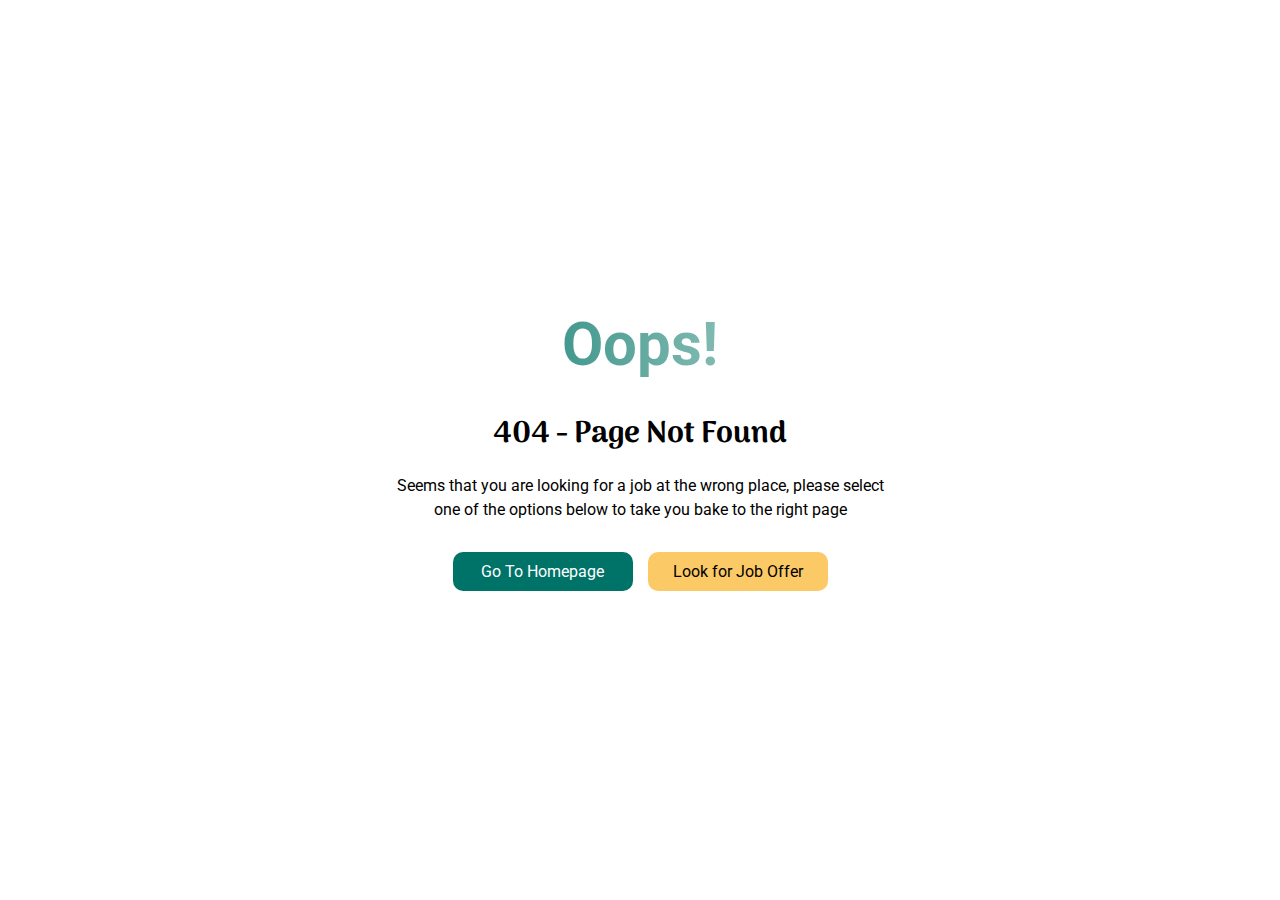
<file: pages/error404.html>
<!DOCTYPE html>
<html lang="en">
<head>
    <meta charset="UTF-8">
    <meta name="viewport" content="width=device-width, initial-scale=1.0">
    <title>Page Not Found</title>
    <link rel="icon" href="../imgs/favicon.ico">
    <link rel="stylesheet" href="../css/style.css">
    <link rel="preconnect" href="https://fonts.googleapis.com">
    <link rel="preconnect" href="https://fonts.gstatic.com" crossorigin>
    <link href="https://fonts.googleapis.com/css2?family=Arima:wght@100..700&family=Roboto:ital,wght@0,100;0,300;0,400;0,500;0,700;0,900;1,100;1,300;1,400;1,500;1,700;1,900&display=swap" rel="stylesheet">
</head>

<body class="error404-page">
    <div class="page-content">
        <b>Oops!</b>
        <h1>404 - Page Not Found</h1>
        <p>Seems that you are looking for a job at the wrong place, please select one of the options below to take you bake to the right page</p>
        <div class="links-group">
            <a href="../index.html" role="button">Go To Homepage</a>
            <a href="offers.html" role="button">Look for Job Offer</a>
        </div>
    </div>
</body>
</html>
</file>
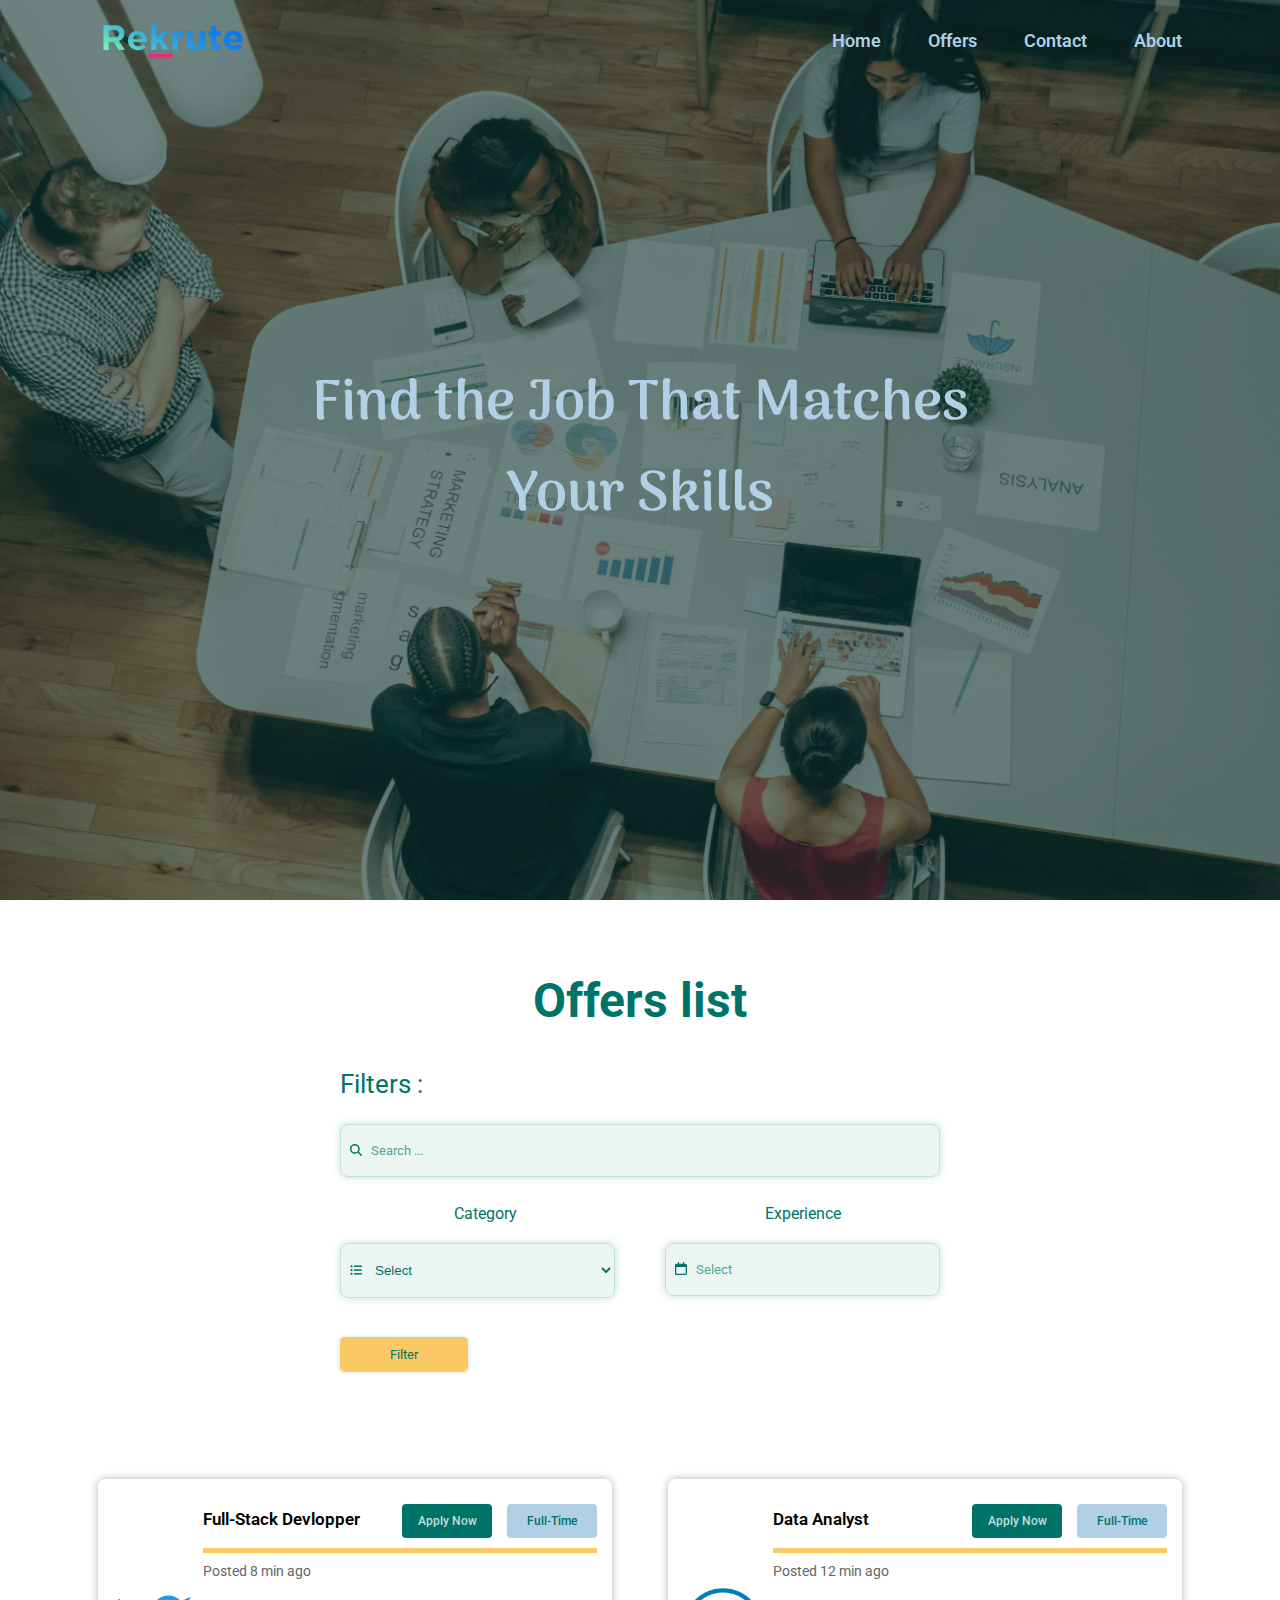
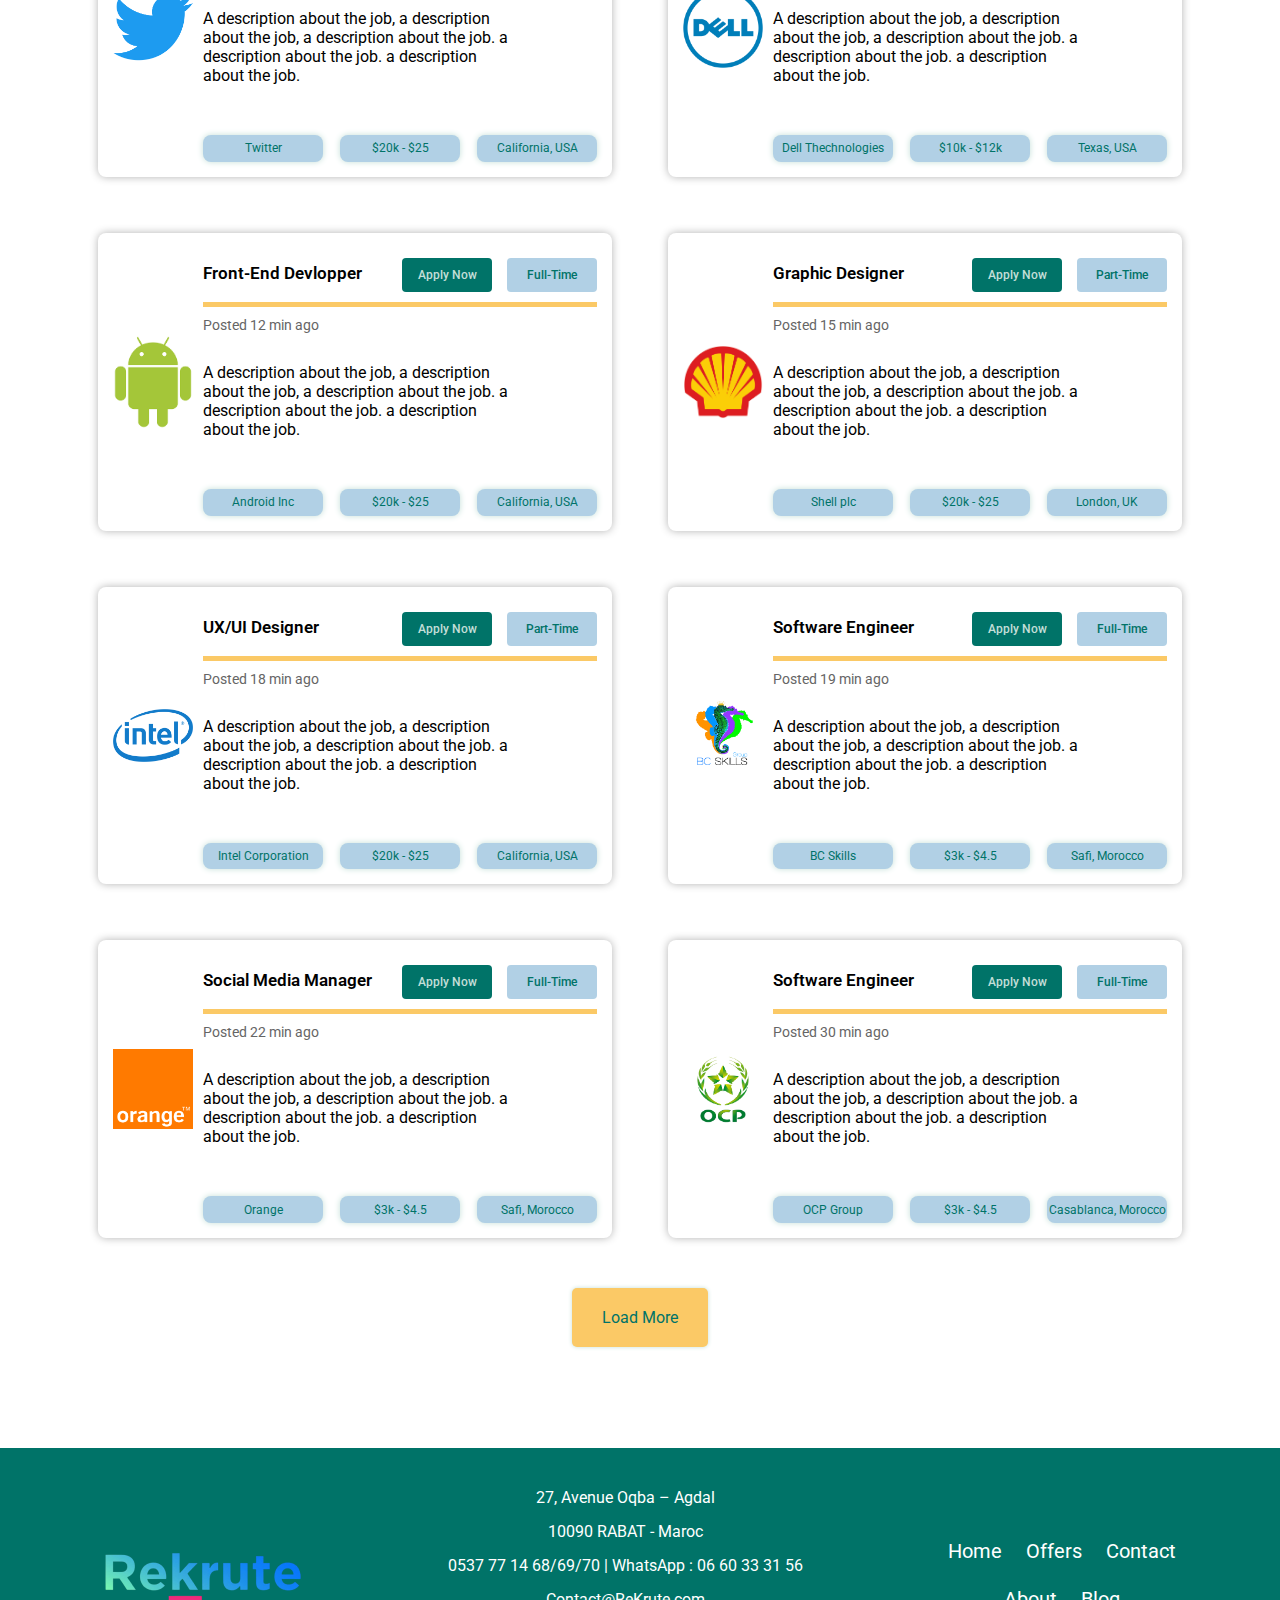
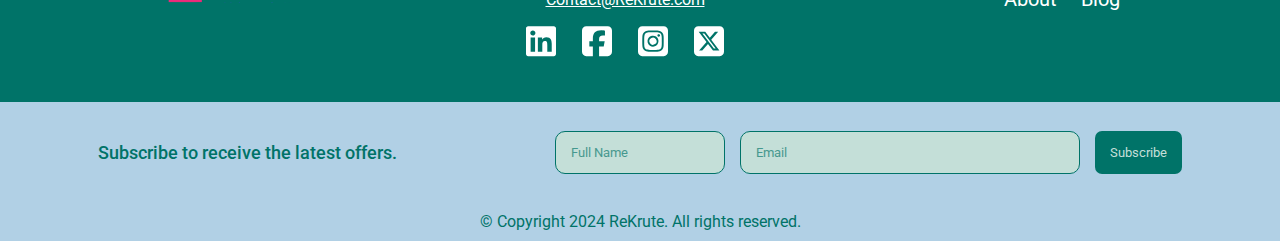
<file: pages/offers.html>
<!DOCTYPE html>
<html lang="en">

<head>
    <meta charset="UTF-8" />
    <meta name="viewport" content="width=device-width, initial-scale=1.0" />
    <link rel="icon" href="../imgs/favicon.ico">
    <link rel="stylesheet" href="../css/style.css" />
    <link rel="stylesheet" href="../css/offers-style.css" />
    <link
        href="https://fonts.googleapis.com/css2?family=Arima:wght@100..700&family=Roboto:ital,wght@0,100;0,300;0,400;0,500;0,700;0,900;1,100;1,300;1,400;1,500;1,700;1,900&display=swap"
        rel="stylesheet">


    <title>Offers</title>
</head>

<body class="offers-page" id="offers-page">

    <header id="offers-header">
        <div class="container">
            <div class="header-content">
                <div class="brand">
                    <a href="../index.html">
                        <img src="../imgs/Logo.png" alt="">
                    </a>
                </div>
                <nav>
                    
                    <ul class="nav-links" tabindex="0">
                        <li><a href="../index.html">Home</a></li>
                        <li><a href="#">Offers</a></li>
                        <li><a href="contact.html">Contact</a></li>
                        <li><a href="about.html">About</a></li>
                    </ul>
                </nav>
            </div>
        </div>
    </header>
    <main class="common-main">
        <div class="overlay"></div>
        <div class="container">
            <div class="main-content">
                <h1 id="main-title">Find the Job That Matches <br> Your Skills</h1>
            </div>
        </div>
    </main>

    <section class="container">

        <h2>Offers list</h2>

        <div class="filter-container">

            <form class="filter-form">
                <div id="search">
                    <p>Filters :</p>
                    <input type="text" placeholder="Search ..." id="searchbar">
                    <img src="../imgs/icon-Search.svg" alt="" id="search-icon">
                </div>

                <div class="input-container" id="input-category">
                    <p id="title-category">Category</p>
                    <select class="input-field">
                        
                        <option value="">Select</option>
                        <option value="Technology">Technology</option>
                        <option value="Healthcare">Healthcare</option>
                        <option value="Finance & Accounting">Finance & Accounting</option>
                        <option value="Marketing & Sales">Marketing & Sales</option>
                        <option value="Engineering">Engineering</option>
                        <option value="Education & Training">Education & Training</option>
                        <option value="Human Resources">Human Resources</option>
                        <option value="Retail & Customer Service">Retail & Customer Service</option>
                        <option value="Creative & Design">Creative & Design</option>
                        <option value="Legal & Compliance">Legal & Compliance</option>
                        <option value="Construction & Real Estate">Construction & Real Estate</option>
                        <option value="Hospitality & Tourism">Hospitality & Tourism</option>
                        <option value="Manufacturing & Logistics">Manufacturing & Logistics</option>
                        <option value="IT & Software Development">IT & Software Development</option>
                        <option value="Data Science & Analytics">Data Science & Analytics</option>
                        <option value="Business Operations">Business Operations</option>
                        <option value="Project Management">Project Management</option>
                        <option value="Telecommunications">Telecommunications</option>
                        <option value="Non-Profit & Charity">Non-Profit & Charity</option>
                        <option value="Science & Research">Science & Research</option>
                    </select>
                    <img src="../imgs/icon-list.svg" alt="" class="icon">
                </div>
                <div class="input-container" id="input-experience">
                    <p id="title-experience">Experience</p>
                    <input type="text" placeholder="Select" class="input-field">
                    <img src="../imgs/icon-calendar.svg" alt="" class="icon">
                </div>

                <div class="filter-button">
                    <button class="fbutton">Filter</button>
                </div>
            </form>
        </div>

    </section>

    <!-- offers list section -->
    <section class="container">
        <div class="cards-container">

            <div class="cards">
                <img src="../imgs/Company - Twitter logo.webp" alt="Company logo" class="company-logo">
                <div>
                    <div class="card-top">
                        <p>Full-Stack Devlopper</p>
                        <a href="Application_Form.html"><button>Apply Now</button></a>
                        <span>Full-Time</span>
                    </div>

                    <div class="card-middle">
                        <p>Posted 8 min ago</p>
                        <p>A description about the job, a description about the job, a description about the job. a
                            description about the job. a description about the job.</p>
                    </div>
                    <div class="card-bottom">
                        <p>Twitter</p>
                        <p>$20k - $25</p>
                        <p>California, USA</p>
                    </div>
                </div>
            </div>

            <div class="cards">
                <img src="../imgs/Company - Dell logo.png" alt="Company logo" class="company-logo">
                <div>
                    <div class="card-top">
                        <p>Data Analyst</p>
                        <a href="Application_Form.html"><button>Apply Now</button></a>
                        <span>Full-Time</span>
                    </div>

                    <div class="card-middle">
                        <p>Posted 12 min ago</p>
                        <p>A description about the job, a description about the job, a description about the job. a
                            description about the job. a description about the job.</p>
                    </div>
                    <div class="card-bottom">
                        <p>Dell Thechnologies</p>
                        <p>$10k - $12k</p>
                        <p>Texas, USA</p>
                    </div>
                </div>
            </div>

            <div class="cards">
                <img src="../imgs/Company - Android logo.png" alt="Company logo" class="company-logo">
                <div>
                    <div class="card-top">
                        <p>Front-End Devlopper</p>
                        <a href="Application_Form.html"><button>Apply Now</button></a>
                        <span>Full-Time</span>
                    </div>

                    <div class="card-middle">
                        <p>Posted 12 min ago</p>
                        <p>A description about the job, a description about the job, a description about the job. a
                            description about the job. a description about the job.</p>
                    </div>
                    <div class="card-bottom">
                        <p>Android Inc</p>
                        <p>$20k - $25</p>
                        <p>California, USA</p>
                    </div>
                </div>
            </div>

            <div class="cards">
                <img src="../imgs/Company - Shell logo.png" alt="Company logo" class="company-logo">
                <div>
                    <div class="card-top">
                        <p>Graphic Designer</p>
                        <a href="Application_Form.html"><button>Apply Now</button></a>
                        <span>Part-Time</span>
                    </div>

                    <div class="card-middle">
                        <p>Posted 15 min ago</p>
                        <p>A description about the job, a description about the job, a description about the job. a
                            description about the job. a description about the job.</p>
                    </div>
                    <div class="card-bottom">
                        <p>Shell plc</p>
                        <p>$20k - $25</p>
                        <p>London, UK</p>
                    </div>
                </div>
            </div>

            <div class="cards">
                <img src="../imgs/Company - Intel logo.png" alt="Company logo" class="company-logo">
                <div>
                    <div class="card-top">
                        <p>UX/UI Designer</p>
                        <a href="Application_Form.html"><button>Apply Now</button></a>
                        <span>Part-Time</span>
                    </div>

                    <div class="card-middle">
                        <p>Posted 18 min ago</p>
                        <p>A description about the job, a description about the job, a description about the job. a
                            description about the job. a description about the job.</p>
                    </div>
                    <div class="card-bottom">
                        <p>Intel Corporation</p>
                        <p>$20k - $25</p>
                        <p>California, USA</p>
                    </div>
                </div>
            </div>

            <div class="cards">
                <img src="../imgs/Company - BCS logo.png" alt="Company logo" class="company-logo">
                <div>
                    <div class="card-top">
                        <p>Software Engineer</p>
                        <a href="Application_Form.html"><button>Apply Now</button></a>
                        <span>Full-Time</span>
                    </div>

                    <div class="card-middle">
                        <p>Posted 19 min ago</p>
                        <p>A description about the job, a description about the job, a description about the job. a
                            description about the job. a description about the job.</p>
                    </div>
                    <div class="card-bottom">
                        <p>BC Skills</p>
                        <p>$3k - $4.5</p>
                        <p>Safi, Morocco</p>
                    </div>
                </div>
            </div>

            <div class="cards">
                <img src="../imgs/Company - Orange logo.png" alt="Company logo" class="company-logo">
                <div>
                    <div class="card-top">
                        <p>Social Media Manager</p>
                        <a href="Application_Form.html"><button>Apply Now</button></a>
                        <span>Full-Time</span>
                    </div>

                    <div class="card-middle">
                        <p>Posted 22 min ago</p>
                        <p>A description about the job, a description about the job, a description about the job. a
                            description about the job. a description about the job.</p>
                    </div>
                    <div class="card-bottom">
                        <p>Orange</p>
                        <p>$3k - $4.5</p>
                        <p>Safi, Morocco</p>
                    </div>
                </div>
            </div>

            <div class="cards">
                <img src="../imgs/ocp-removebg-preview.png" alt="Company logo" class="company-logo">
                <div>
                    <div class="card-top">
                        <p>Software Engineer</p>
                        <a href="Application_Form.html"><button>Apply Now</button></a>
                        <span>Full-Time</span>
                    </div>

                    <div class="card-middle">
                        <p>Posted 30 min ago</p>
                        <p>A description about the job, a description about the job, a description about the job. a
                            description about the job. a description about the job.</p>
                    </div>
                    <div class="card-bottom">
                        <p>OCP Group</p>
                        <p>$3k - $4.5</p>
                        <p>Casablanca, Morocco</p>
                    </div>
                </div>
            </div>
        </div>
        <div class="blm-container">
            <button class="button-lm">Load More</button>
        </div>


    </section>
    <footer class="common-footer">
        <div class="container">
            <div class="footer-content">
                <div class="brand">
                    <a href="../index.html">
                        <img src="../imgs/Logo.png" alt="">
                    </a>
                </div>
                <div class="address-info">
                    <p class="address-line-1">27, Avenue Oqba – Agdal </p>
                    <p class="address-line-2">10090 RABAT - Maroc</p>
                    <p class="phone">0537 77 14 68/69/70 | WhatsApp : 06 60 33 31 56</p>
                    <p class="email">Contact@ReKrute.com</p>
                    <div class="social-media-links">
                        <a href="#"><svg xmlns="http://www.w3.org/2000/svg"
                                viewBox="0 0 448 512"><!--!Font Awesome Free 6.6.0 by @fontawesome - https://fontawesome.com License - https://fontawesome.com/license/free Copyright 2024 Fonticons, Inc.-->
                                <path
                                    d="M416 32H31.9C14.3 32 0 46.5 0 64.3v383.4C0 465.5 14.3 480 31.9 480H416c17.6 0 32-14.5 32-32.3V64.3c0-17.8-14.4-32.3-32-32.3zM135.4 416H69V202.2h66.5V416zm-33.2-243c-21.3 0-38.5-17.3-38.5-38.5S80.9 96 102.2 96c21.2 0 38.5 17.3 38.5 38.5 0 21.3-17.2 38.5-38.5 38.5zm282.1 243h-66.4V312c0-24.8-.5-56.7-34.5-56.7-34.6 0-39.9 27-39.9 54.9V416h-66.4V202.2h63.7v29.2h.9c8.9-16.8 30.6-34.5 62.9-34.5 67.2 0 79.7 44.3 79.7 101.9V416z" />
                            </svg></a>
                        <a href="#"><svg xmlns="http://www.w3.org/2000/svg"
                                viewBox="0 0 448 512"><!--!Font Awesome Free 6.6.0 by @fontawesome - https://fontawesome.com License - https://fontawesome.com/license/free Copyright 2024 Fonticons, Inc.-->
                                <path
                                    d="M64 32C28.7 32 0 60.7 0 96V416c0 35.3 28.7 64 64 64h98.2V334.2H109.4V256h52.8V222.3c0-87.1 39.4-127.5 125-127.5c16.2 0 44.2 3.2 55.7 6.4V172c-6-.6-16.5-1-29.6-1c-42 0-58.2 15.9-58.2 57.2V256h83.6l-14.4 78.2H255V480H384c35.3 0 64-28.7 64-64V96c0-35.3-28.7-64-64-64H64z" />
                            </svg></a>
                        <a href="#"><svg xmlns="http://www.w3.org/2000/svg"
                                viewBox="0 0 448 512"><!--!Font Awesome Free 6.6.0 by @fontawesome - https://fontawesome.com License - https://fontawesome.com/license/free Copyright 2024 Fonticons, Inc.-->
                                <path
                                    d="M194.4 211.7a53.3 53.3 0 1 0 59.3 88.7 53.3 53.3 0 1 0 -59.3-88.7zm142.3-68.4c-5.2-5.2-11.5-9.3-18.4-12c-18.1-7.1-57.6-6.8-83.1-6.5c-4.1 0-7.9 .1-11.2 .1c-3.3 0-7.2 0-11.4-.1c-25.5-.3-64.8-.7-82.9 6.5c-6.9 2.7-13.1 6.8-18.4 12s-9.3 11.5-12 18.4c-7.1 18.1-6.7 57.7-6.5 83.2c0 4.1 .1 7.9 .1 11.1s0 7-.1 11.1c-.2 25.5-.6 65.1 6.5 83.2c2.7 6.9 6.8 13.1 12 18.4s11.5 9.3 18.4 12c18.1 7.1 57.6 6.8 83.1 6.5c4.1 0 7.9-.1 11.2-.1c3.3 0 7.2 0 11.4 .1c25.5 .3 64.8 .7 82.9-6.5c6.9-2.7 13.1-6.8 18.4-12s9.3-11.5 12-18.4c7.2-18 6.8-57.4 6.5-83c0-4.2-.1-8.1-.1-11.4s0-7.1 .1-11.4c.3-25.5 .7-64.9-6.5-83l0 0c-2.7-6.9-6.8-13.1-12-18.4zm-67.1 44.5A82 82 0 1 1 178.4 324.2a82 82 0 1 1 91.1-136.4zm29.2-1.3c-3.1-2.1-5.6-5.1-7.1-8.6s-1.8-7.3-1.1-11.1s2.6-7.1 5.2-9.8s6.1-4.5 9.8-5.2s7.6-.4 11.1 1.1s6.5 3.9 8.6 7s3.2 6.8 3.2 10.6c0 2.5-.5 5-1.4 7.3s-2.4 4.4-4.1 6.2s-3.9 3.2-6.2 4.2s-4.8 1.5-7.3 1.5l0 0c-3.8 0-7.5-1.1-10.6-3.2zM448 96c0-35.3-28.7-64-64-64H64C28.7 32 0 60.7 0 96V416c0 35.3 28.7 64 64 64H384c35.3 0 64-28.7 64-64V96zM357 389c-18.7 18.7-41.4 24.6-67 25.9c-26.4 1.5-105.6 1.5-132 0c-25.6-1.3-48.3-7.2-67-25.9s-24.6-41.4-25.8-67c-1.5-26.4-1.5-105.6 0-132c1.3-25.6 7.1-48.3 25.8-67s41.5-24.6 67-25.8c26.4-1.5 105.6-1.5 132 0c25.6 1.3 48.3 7.1 67 25.8s24.6 41.4 25.8 67c1.5 26.3 1.5 105.4 0 131.9c-1.3 25.6-7.1 48.3-25.8 67z" />
                            </svg></a>
                        <a href="#"><svg xmlns="http://www.w3.org/2000/svg"
                                viewBox="0 0 448 512"><!--!Font Awesome Free 6.6.0 by @fontawesome - https://fontawesome.com License - https://fontawesome.com/license/free Copyright 2024 Fonticons, Inc.-->
                                <path
                                    d="M64 32C28.7 32 0 60.7 0 96V416c0 35.3 28.7 64 64 64H384c35.3 0 64-28.7 64-64V96c0-35.3-28.7-64-64-64H64zm297.1 84L257.3 234.6 379.4 396H283.8L209 298.1 123.3 396H75.8l111-126.9L69.7 116h98l67.7 89.5L313.6 116h47.5zM323.3 367.6L153.4 142.9H125.1L296.9 367.6h26.3z" />
                            </svg></a>
                    </div>
                </div>
                <div class="quick-links">
                    <a href="../index.html">Home</a>
                    <a href="#offers-page">Offers</a>
                    <a href="contact.html">Contact</a>
                    <a href="about.html">About</a>
                    <a href="error404.html">Blog</a>
                </div>
            </div>
        </div>

        <div class="newsletter">
            <div class="container">
                <p>Subscribe to receive the latest offers.</p>
                <form action="" class="newsletter-form">
                    <input type="text" placeholder="Full Name">
                    <input type="text" placeholder="Email">
                    <button type="submit">Subscribe</button>
                </form>
            </div>
        </div>
        <div class="copyright">
            <p>© Copyright 2024 ReKrute. All rights reserved.</p>
        </div>
    </footer>


</body>

</html>
</file>
<file: css/style.css>
* {
    box-sizing: border-box;
    padding: 0;
    margin: 0;
}


:root {
    --color-dark-green: #007368;
    --color-light-green: #c4dfd8;
    --color-dark-blue: #b1d0e5;
    --color-orange: #fbc966;
    --font-arima: "Arima", system-ui;
    --font-roboto: "Roboto", sans-serif;;
}

html {
    font-size: 16px;
    scroll-behavior: smooth;
}


body {
    font-family: var(--font-roboto);
}

ul {
    list-style: none;
}

a {
    color: inherit;
    text-decoration: none;
}

button {
    cursor: pointer;
    background-color: transparent;
    border: none
}

:root {
    --color-dark-green: #007368;
    --color-light-green: #c4dfd8;
    --color-dark-blue: #b1d0e5;
    --color-orange: #fbc966;

}

.container {
    max-width: 1114px;
    width: 100%;
    padding-left: 15px;
    padding-right: 15px;
    margin: auto;
    position: relative;
}


/* Common Header */

.header-content {
    position: absolute;
    left: 0;
    width: 100%;
    top: 0;
    height: 80px;
    display: flex;
    justify-content: space-between;
    align-items: center;
    z-index: 2;
    padding: 0 15px;
}

.header-content .menu-icon {
    display: none;
    width: 50px;
    height: 50px;
} 

.header-content .menu-icon svg {
    width: 40px;
    height: 40px;
    fill: #fbc966;
}


.header-content .nav-links {
    display: flex;
    width: 350px;
    justify-content: space-between;
    color: var(--color-dark-blue);
    font-size: 18px;
    font-weight: 600;
}

.header-content .brand img {
    width: 150px;
}

/* Common Main */

.common-main {
    background-size: cover;
    background-position: center;
}

.home-page .common-main {
    background-image: url("../imgs/Home.jpg");
}

.common-main .main-content {
    height: 100vh;
    display: flex;
    justify-content: center;
    align-items: center;
    flex-direction: column;
    position: relative;
}

.common-main .overlay {
    position: absolute;
    top: 0;
    left: 0;
    width: 100%;
    height: 100vh;
    background-color: rgba(14, 51, 48, .6);
}

.common-main .main-content h1 {
    font-size: 3.5rem;
    color: var(--color-dark-blue);
    font-family: var(--font-arima);
    font-weight: 600;
    text-align: center;
}

.common-main .home-form {
    margin-top: 50px;
    display: flex;
    width: 500px;
    max-width: 95%;
    position: relative;
}

.common-main .home-form .input {
    flex-grow: 1;
}

.common-main .home-form svg {
    width: 20px;
    height: 20px;
    position: absolute;
    left: 15px;
    top: 14px;
    fill: var(--color-dark-green);
}

.common-main .search-input {
    width: 100%;
    height: 50px;
    border-radius: 50px 0 0 50px;
    padding: 0 50px;
    border: 1px solid #888888;
    outline: none;
    font-size: 16px;
    background-color: #C4DFD8;
}

.common-main .search-input::placeholder {
    color: #626262;
    font-family: var(--font-roboto);
    font-size: 16px;
}

.common-main .search-submit {
    height: 50px;
    background-color: var(--color-dark-green);
    width: 100px;
    color: #FFF;
    border-radius: 0 50px 50px 0;
    font-weight: 500;
    letter-spacing: 1px;
}

.common-footer {
    background-color: var(--color-dark-green);
}

.footer-content {
    display: flex;
    justify-content: space-between;
    align-items: center;
    padding: 40px 0;
    flex-wrap: wrap;
    color: #FFF;
}


.footer-content .address-info {
    text-align: center;
}

.footer-content .address-info p {
    margin-bottom: 15px;
}

.footer-content .address-info .email {
    text-decoration: underline;
}

.footer-content .social-media-links {
    display: flex;
    max-width: 250px;
    justify-content: space-evenly;
    margin: auto;
}

.footer-content .social-media-links svg {
    width: 30px;
    fill: #FFF;
}

.footer-content .quick-links {
    display: flex;
    flex-wrap: wrap;
    width: 240px;
    font-size: 20px;
    justify-content: center;
    gap: 24px;
}

.newsletter {
    background-color: var(--color-dark-blue);
}

.newsletter .container {
    display: flex;
    justify-content: space-between;
    height: 100px;
    align-items: center;
}


.newsletter p {
    color: var(--color-dark-green);
    font-size: 18px;
    font-weight: 500;
}

.newsletter input {
    padding: 13px 15px;
}

/* Contact Page */

.contact-page .container{
    width: 1114px;
    padding-left: 15px;
    padding-right: 15px;
    margin: auto;
    position: relative;
}

.contact-page .container .fieldset{
    background-color: #b1d0e5;
    margin:auto;
    width: 550px;
    height: 700px;
    border-radius: 10px;
    border: 1px solid var(--color-dark-green);
    background-color: var(--color-light-green);
    margin-right: 10px;
    outline: none;
}

.contact-page .container .fieldset form h2{
    color: #007368;
    padding: 50px 150px;
}

.newsletter input:first-of-type {
    width: 170px;
}

.newsletter input:nth-of-type(2) {
    width: 340px;
}

.newsletter-form {
    display: flex;
    gap: 15px;
}

.newsletter input[type="text"] {
    border-radius: 10px;
    background-color: var(--color-light-green);
    border: 1px solid var(--color-dark-green);
    font-family: var(--font-roboto);
    outline: none;
}

.newsletter input[type="text"]::placeholder {
    color: var(--color-dark-green)
}

.newsletter button {
    font-family: var(--font-roboto);
}

.newsletter button {
    padding: 10px 15px;
    border-radius: 7px;
    background-color: var(--color-dark-green);
    color: var(--color-light-green);
}


.copyright {
    padding: 10px 0;
    background-color: var(--color-dark-blue);
    text-align: center;
    color: var(--color-dark-green);
}

/* Partners */

.home-page .partners {
    padding: 70px 0;
    text-align: center;
}

.home-page .partners h2 {
    margin-bottom: 30px;
    color: var(--color-dark-green);
    font-family: var(--font-arima);
    font-size: 2.5rem;
}

.home-page .partners .partners-film {
    height: 200px;
    position: relative;
    overflow: hidden;
}


.home-page .partners .overlay {
    background: linear-gradient(90deg, #B1D0E5 0%, rgba(196, 223, 216, 0) 25%, rgba(196, 223, 216, 0) 75%, #B1D0E5 100%);
    position: absolute;
    top: 0;
    left: -7px;
    width: 105%;
    height: 100%;
    filter: blur(7px);
    z-index: 5;
}

.home-page .partners .overlay:hover ~ .logos-list {
    animation-play-state: paused;
}

.home-page .partners .logos-list {
    height: 100%;
    display: flex;
    justify-content: space-around;
    align-items: center;
    animation: sliding 20s linear backwards infinite;
    width: 100%;
}

.home-page .partners .logos-list:last-child {
    position: absolute;
    top: 0;
    left: 100%;
}

.home-page .partner-item img {
    height: 60px;
    display: block;
    margin: 0 auto 10px;
}

.home-page .partner-item span {
    font-size: 18px;
}

/* Categories */

.home-page .categories {
    padding: 0 0 70px;
}

.home-page .categories h2 {
    margin-bottom: 45px;
    color: var(--color-dark-green);
    font-family: var(--font-arima);
    font-size: 2.5rem;
    text-align: center;
}

.home-page .categories .categories-group {
    display: grid;
    grid-template-columns: repeat(3, 270px);
    grid-template-rows: repeat(2, 270px);
    gap: 25px;
    justify-content: center;
}

.home-page .categories .category {
    background-color: var(--color-orange);
    color: #FFF;
    border-radius: 10px;
    display: flex;
    justify-content: center;
    flex-direction: column;
    padding: 30px 20px;
    align-items: center;
    box-shadow: 0px 0px 12px rgb(0 0 0 / 41%);
    transition: transform .5s;
}

.home-page .categories .category:hover {
    transform: scale(1.1);
}

.home-page .categories .category svg {
    fill: #FFF;
    width: 60px;
}

.home-page .categories .category h3 {
    margin-top: 20px;
    margin-bottom: 30px;
}

/* Recent Offers */

.home-page .recent-offers {
    padding: 70px 0;
}

.home-page .recent-offers h2 {
    margin-bottom: 45px;
    color: var(--color-dark-green);
    font-family: var(--font-arima);
    font-size: 2.5rem;
    text-align: center;
}

.home-page .recent-offers-group {
    display: grid;
    grid-template-columns: repeat(2, 1fr);
    grid-template-rows: repeat(3, 250px);
    gap: 20px;
}

.home-page .recent-offer-item {
    box-shadow: 0px 0px 15px rgba(0, 0, 0, .3);
    border-radius: 10px;
    display: flex;
    padding: 35px 35px;
    gap: 40px;
    max-width: 700px;
    justify-self: center;
}

.home-page .recent-offer-item img {
    width: 70px;
    align-self: center;
}

.home-page .offer-details {
    display: flex;
    flex-direction: column;
    justify-content: space-between;
}

.home-page .offer-details small {
    color: #656565;
}

.home-page .offer-details p {
    line-height: 1.75;
}

.home-page .offer-details .offer-footer {
    align-self: flex-end;    
    display: flex;
    align-items: center;
}

.home-page .offer-footer * {
    width: 135px;
    color: #7D7D7D;
    font-weight: 500;
    height: 40px;
    line-height: 40px;
    font-size: 1rem;
    text-align: center;
    font-family: var(--font-roboto);
}

.home-page .offer-footer a:last-child {
    background-color: #007368;
    color: #FFF;
    display: inline-block;
    border-radius: 7px;
}

.home-page .explore-more-offers {   
    font-family: var(--font-roboto);
    display: block;
    width: 160px;
    height: 45px;
    margin-top: 30px;
    border-radius: 10px;
    background-color: var(--color-orange);
    color: #FFF;
    margin-right: auto;
    margin-left: auto;
    font-weight: 500;
    font-size: 15px;
    text-align: center;
    line-height: 45px;
}

/* Error 404 page */

.error404-page {
    display: flex;
    justify-content: center;
    min-height: 100vh;
    align-items: center;
}

.error404-page .page-content {
    width: 500px;
    text-align: center;
}

.error404-page .page-content b {
    background: linear-gradient(to right, #007368, #C4DFD8);
    -webkit-background-clip: text;
    -webkit-text-fill-color: transparent;
    background-clip: text;
    color: transparent;
    font-size: 60px;
    margin-bottom: 30px;
    display: block;

}
.error404-page .page-content h1 {
    margin-bottom: 15px;
    font-size: 30px;
    font-family: var(--font-arima);
}
.error404-page .page-content p {
    margin-bottom: 30px;
    font-family: var(--font-roboto);
    line-height: 1.5;
}
.error404-page .page-content .links-group {
    display: flex;
    gap: 15px;
    flex-wrap: wrap;
    justify-content: center;
}

.error404-page .page-content a {
    width: 180px;
    border-radius: 10px;
    padding: 10px;
    display: inline-block;
    text-align: center;
}

.error404-page .page-content a:first-child {
    background-color: var(--color-dark-green);
    color: #FFF;
}
.error404-page .page-content a:last-child {
    background-color: var(--color-orange);
}

/* Keyframes */

@keyframes sliding {
    0% {
        transform: translateX(0);
    }
    100% {
        transform: translateX(-100%);
    }
}
</file>
<file: css/about-style.css>
:root {
    --color-dark-green: #007368;
    --color-light-green: #c4dfd8;
    --color-dark-blue: #b1d0e5;
    --color-orange: #fbc966;
    --font-arima: "Arima", system-ui;
    --font-roboto: "Roboto", sans-serif;;
}

.about .common-main {
    background-image: url("../imgs/aboutheaderback.jpg");
}

.about .section1
{
    display: grid;
    grid-template-columns: repeat(2, 1fr);
    grid-template-rows: 100px;
    padding-top: 70px;
    margin-bottom: 10%;
}
.about h1
{
    grid-column: 1/3;
    grid-row: 1;
    padding-left: 5%;
    padding-bottom: 30px;
    font-family: var(--font-arima);
    color: var(--color-dark-green);
}
.about .div-1-sec-1
{
    /* background-color: blue; */
    padding: 10%;
    font-family: var(--font-roboto);
}

.about .div-2-sec-1
{
    /* background-color: red; */
    font-family: var(--font-roboto);
    padding: 10%;
}
.about .section2
{
    display: grid;
    grid-template-columns: repeat(2, 1fr);
    grid-template-rows: repeat(2, 1fr);
    gap: 0 50px;
    margin-bottom: 10%;
    padding-left: 5%;
}
.about h2
{
    font-family: var(--font-arima);
    color: var(--color-dark-green);
    grid-column: 2;
    grid-row: 1;
}
.about .div-1-sec-2 {
    /* background-color: lightblue; */
    grid-column: 1;
    grid-row: 1/4;
    /* padding: 20px; */
    /* margin: 10px; */
}
.about .div-1-sec-2 img{
    height: auto;
    max-width: 100%;
}
.about .div-2-sec-2 {
    /* background-color: lightgreen; */
    grid-column: 2;
    grid-row: 2;
    font-family: var(--font-roboto);
    /* padding: 20px; */
    /* margin: 10px; */
}

.about .div-3-4-container{
    grid-column:2;
    grid-row: 3;
    display: flex;
    align-items: center;

}
.about .div-3-sec-2 {
    /* background-color: lightcoral; */
    /* width: 100%; */
    /* height: 100%; */
    /* padding: 20px; */
    /* margin: 10px; */
    /* font-family: var(--font-roboto); */
    margin-right: 6px;
}

.about .div-4-sec-2 {
    /* background-color: lightgoldenrodyellow; */
    /* width: 10px; */
    /* align-self: end; */
    /* height: 100%; */
    /* padding: 20px; */
    /* margin: 10px; */
    font-family: var(--font-roboto);
}
.about .section3{
    /* background-color: antiquewhite; */
    display: grid;
    grid-template-columns: repeat(3, 1fr);
    grid-template-rows: repeat(5, 1fr);
    gap: 0 30px;
    height: 100%;
    text-align: center;
    padding-bottom: 70px;
}
.about h3
{
    grid-column: 1/4;
    grid-row: 1;
    font-family: var(--font-arima);
    color: var(--color-dark-green);
    display: flex;
    justify-content: center;
}
.div-1-sec-3 {
    /* background-color: #FF5733; */
    grid-column: 1/4;
    grid-row: 2;
    font-family: var(--font-arima);
    /* color: var(--color-dark-green); */
    display: flex;
    justify-content: center;
    font-weight: bold;
}

.div-2-sec-3 {
    /* background-color: #33FF57; */
    grid-column: 1;
    grid-row: 3;
    display: flex;
    justify-content: center;
}

.div-3-sec-3 {
    /* background-color: #3357FF; */
    grid-column: 2;
    grid-row: 3;
    display: flex;
    justify-content: center;
}

.div-4-sec-3 {
    /* background-color: #F1C40F; */
    grid-column: 3;
    grid-row: 3;
    display: flex;
    justify-content: center;
}

.div-5-sec-3 {
    /* background-color: #9B59B6; */
    grid-column: 1;
    grid-row: 4;
    display: flex;
    justify-content: center;
    align-items: center;
    font-family: var(--font-arima);
    color: var(--color-dark-green);
    font-weight: bold;
}

.div-6-sec-3 {
    /* background-color: #1ABC9C; */
    grid-column: 2;
    grid-row: 4;
    display: flex;
    justify-content: center;
    align-items: center;
    font-family: var(--font-arima);
    color: var(--color-dark-green);
    font-weight: bold;
}

.div-7-sec-3 {
    /* background-color: #E67E22; */
    grid-column: 3;
    grid-row: 4;
    display: flex;
    justify-content: center;
    align-items: center;
    font-family: var(--font-arima);
    color: var(--color-dark-green);
    font-weight: bold;
}

.div-8-sec-3 {
    /* background-color: #34495E; */
    grid-column: 1;
    grid-row: 5;
    display: flex;
    justify-content: center;
    align-items: center;
    font-family: var(--font-roboto);
}

.div-9-sec-3 {
    /* background-color: #D35400; */
    grid-column: 2;
    grid-row: 5;
    display: flex;
    justify-content: center;
    align-items: center;
    font-family: var(--font-roboto);
}
.div-10-sec-3 {
    /* background-color: #000000; */
    grid-column: 3;
    grid-row: 5;
    display: flex;
    justify-content: center;
    align-items: center;
    font-family: var(--font-roboto);
}
.about .container
{
    width: 100%;
    max-width: 1114px;
}
.about .section3-mob
{
    display: none;
}
@media (max-width:500px)
{
.about .section1{
    display: flex;
    flex-direction: column;
    flex-wrap: wrap;
}
.about .section2{
    display: flex;
    flex-direction: column;
    flex-wrap: wrap;
    justify-content: space-around;
    gap: 20px;
}
.about .section3
{
    display: flex;
    flex-direction: column;
    flex-wrap: wrap;
    justify-content: space-around;
    gap: 20px;
}
}
</file>
<file: css/app-form-style.css>
.app-form-page .common-main {
    background-image: url("../imgs/Application.jpg");
}

/* Icons in Inputs */
.input-icons {
    position: relative;
}

.input-icons i {
    position: absolute;
    left: 10px;
    top: 17px;
    transform: translateY(-50%);
    color: #6c757d;
}

.container{
    width: 100%;
    max-width: 1114px;
}

.input-icons input, 
.input-icons textarea {
   /* padding-left: 50px; /* to leave space for icons */
}

.app-form-page .container .application-form {
    width: 650px;
    margin: auto;
    padding-bottom: 70px !important;
}

.app-form-page .container h2 {
    color: var(--color-dark-green);
    text-align: center;
    margin-top: 50px;
    margin-bottom: 50px;
}

.app-form-page .application-form label {
    margin-bottom: 7px;
    margin-top: 15px;
    display: block;
}

.app-form-page .users-info,
.app-form-page .info {
    display: flex;
    justify-content: space-between;
    width: 100%;
}

.app-form-page .input-icons input {
    padding: 10px 15px;
    margin: 0 0 10px;
    width: 300px;
    background-color: #f7f7f7;
    box-shadow: 0 0px 8px 0 rgba(0, 0, 0, 0.2);
    border-radius: 10px;
    border: none;
    padding-left: 30px;
}

.app-form-page .input-icons textarea {
    width: 100%;
    height: 150px;
    padding: 15px;
    background-color: #f7f7f7;
    box-shadow: 0 0px 8px 0 rgba(0, 0, 0, 0.2);
    border-radius: 10px;
    resize: none;
    border: 1px solid #dfdfdf;
}

.submit-btn {
    display: flex;
    justify-content: center;
    margin-top: 20px;
}

.submit-btn button {
    background-color: var(--color-orange);
    padding: 10px 30px;
    border-radius: 5px;
    border: none;
    color: #fff;
    font-size: 16px;
    cursor: pointer;
}

.submit-btn button:hover {
    background-color: #e0ae52;
}

.app-form-page .upload-file {
    background-color: #f7f7f7;
    padding: 20px;
    border-radius: 10px;
    border: 2px dashed #D9D9D9;
    box-shadow: 0 0px 8px 0 rgba(0, 0, 0, 0.2);
    text-align: center;
    cursor: pointer;
    position: relative;
    display: flex;
    flex-direction: column;
    justify-content: center;
    height: 211px;
    align-items: center;
    
}
.app-form-page .upload-file i{
    position: static;
    font-size: 45px;
    transform: translate(0);

}
.app-form-page .upload-file .line1{
    text-align: center;
    color: #171818;
    margin: 15px 0 15px;
    font-family: var(--font-roboto);
}

.app-form-page .upload-file h1{
    color: #6c757d;
    font-family: var(--font-arima);
    font-size: 16px;
    font-weight: normal;
}

.app-form-page .upload-file input[type="file"] {
    opacity: 0;
    width: 100%;
    height: 150px;
    cursor: pointer;
    position: absolute;
    top: 0;
    height: 100%;
    left: 0;
}


/* Mobile Styles */
@media (max-width: 768px) {
    .app-form-page .container .application-form {
        width: 90%;
        padding: 0 10px;
    }

    .app-form-page .users-info,
    .app-form-page .info {
        flex-direction: column;
    }

    .app-form-page .input-icons input,
    .app-form-page .input-icons textarea {
        width: 100%;
    }

    .app-form-page .input-icons {
        margin-bottom: 15px;
    }

    .submit-btn button {
        width: 100%;
        padding: 15px;
    }
}
</file>
<file: css/contact.css>
:root {
    --color-dark-green: #007368;
    --color-light-green: #c4dfd8;
    --color-dark-blue: #b1d0e5;
    --color-orange: #fbc966;

}

.contact-page .common-main{
    background-image: url("../imgs/Contact.jpg");
}

.contact-page .container {
    max-width: 1114px;
    width: 100%;
    padding-left: 15px;
    padding-right: 15px;
    margin: auto;
    position: relative;
}

/* contact form */
.contact-page .contact-form {
    background-color: var(--color-dark-blue);
    border-radius: 7px;
    max-width: 550px;
    width: 95%;
    padding: 30px;
    box-shadow: 0px 0px 15px rgba(0, 0, 0, .3);
    margin: 50px auto;
}

.contact-page .contact-form h2 {
    color: var(--color-dark-green);
    margin-bottom: 40px;
    text-align: center;
    font-size: 1.7rem;
}

.contact-page .contact-form svg {
    width: 20px;
}

.contact-page .contact-form .input-flex {
    display: flex;
    gap: 30px;
}

.contact-page .contact-form .input-container {
    width: 100%;
    position: relative;
    margin-bottom: 30px;
}

.contact-page .contact-form input,
.contact-page .contact-form textarea {
    padding: 7px 15px 7px 45px;
    border-radius: 5px;
    height: 40px;
    border: 1px solid #C9C9C9;
    box-shadow: 0px 0px 10px rgba(0, 0, 0, .25);
    width: 100%;
    outline: none;
}
.contact-page .contact-form input::placeholder,
.contact-page .contact-form textarea::placeholder {
    font-family: var(--font-roboto);
    color: #929292;
}

.contact-page .contact-form textarea {
    resize: none;
    height: 200px;
    padding-top: 10px;
}

.contact-page .contact-form svg {
    position: absolute;
    height: 16px;
    fill: #8C8C8C;
    top: 11px;
    left: 10px;
}

.contact-page .contact-form .subject-icon {
    transform: rotateY(180deg);
}

.contact-page .contact-form button {
    display: block;
    height: 40px;
    width: 100px;
    border-radius: 5px;
    border: none;
    margin-left: auto;
    background-color: var(--color-dark-green);
    box-shadow: 0 0 10px rgba(0, 0, 0, .25);
    color: #FFF;
    font-weight: 900;
    font-size: 16px;
}

/* Contact FAQs */
.container{
    width: 100%;
}

.contact-page .titles :first-child{
    color: #007368;
    font-size: 45px;
    width: 617px;
    margin: auto;
    text-align: center;
    font-weight: bolder;
    font-family: 'Gill Sans', 'Gill Sans MT', Calibri, 'Trebuchet MS', sans-serif;
}

.contact-page .titles :last-child{
    color: gray;
    text-align: center;
    margin: 40px auto;
}

.contact-page .questions{
    display: flex;
    margin: 95px auto;
    flex-wrap: wrap-reverse;
    gap: 25px;
    justify-content: center;
}

.contact-page .flex-p{
    display: flex;
    background-color: white;
    color: gray;
    margin-bottom: 30px;
    max-width: 430px;
    width: 100%;
    border: none;
    border-radius: 6px;
    padding: 15px 30px;
    box-shadow: 0 0 3px gray;position: relative;
}

.contact-page .flex-p p:last-child{
    position: absolute;
    top: 30%;
    right: 10px;
    font-size: 18px;
    font-weight: bold;
    color: gray;
}

.contact-page .flex-p p{
    cursor: pointer;
}

.answer{
    width: 430px;
    /* display: none; */
    overflow: hidden;
    max-height: 0;
    transition: max-height .5s;
}

.answer p{
    width: 80%;
    margin: auto;
    margin-bottom: 30px;
    padding-block: 20px;
    padding-left: 20px;
    border-left: 6px solid #B1D0E5;
    font-size: 15px;
}
 
.contact-page .pic{
    margin-left: 25px;
    margin-top: -45px;
}

.contact-page .pic img{
    border-radius: 40px;
}
</file>
<file: css/mediaContact.css>
@media screen and (max-width:700px) {
    *{
        max-width: 700px;
    }
    .contact-page{
        width: 100%;
    }
    
    .container{
        width: 100%;
    }

    .contact-page .titles{
        width: 100%;
    }
    
    .contact-page .titles p:first-child{
        font-size: 35px;
        width: 85%;
    }

    .contact-page .titles :last-child{
    
        margin: 15px auto;
        width: 70%;
    }

    .contact-page .questions{
        flex-direction: column-reverse;
        margin: 66px auto;
        max-width: 500px;
        width: 100%;
        
    }

    .contact-page .questions .faq  .flex-p .p{
        max-width: 430px;
        width: 100%;
    }

    .contact-page .flex-p :last-child{
        font-size: 20px;
    }
    
    .contact-page .pic img{
        display: flex;
        justify-content: center;
        width: 80%;
        margin: auto;
        margin-bottom: 15px;

    }
    .contact-page .flex-p{
        margin: 7px auto;
        height: 55px;
        padding: 17px 30px 0 30px;
    }
}
</file>
<file: css/offers-style.css>
/* :root {
    --color-dark-green: #007368;
    --color-light-green: #c4dfd8;
    --color-dark-blue: #b1d0e5;
    --color-orange: #fbc966;
    --font-arima: "Arima", system-ui;
    --font-roboto: "Roboto", sans-serif;;
} */

html {
    scroll-behavior: smooth;
}

.offers-page .common-main {
    background-image: url("../imgs/Offers.jpg");
}

/**** Offers Page Styling ***/

.offers-page h2 {
    text-align: center;
    font-family: var(--font-roboto);
    font-size: 3rem;
    color: var(--color-dark-green);
    margin-top: 4.5rem;
    margin-bottom: 3.125rem;
}

.offers-page .filter-form {
    display: grid;
    grid-template-columns: repeat(2, 19.375rem);
    grid-template-rows: 7.813rem 7.813rem 3.125rem;
    justify-content: center;
    align-items: center;
    color: var(--color-dark-green);
}

.offers-page input::placeholder {
    color: var(--color-dark-green);
    opacity: 0.65;
    font-family: var(--font-roboto);
}

/*searchbar container*/
.offers-page #search {
    grid-area: 1/1/2/3;
    display: flex;
    flex-direction: column;
    gap: 1.563rem;
}

.offers-page #search p {
    font-family: var(--font-roboto);
    font-size: 1.6rem;
    margin-left: 0.625rem;
}

.offers-page #search-icon {
    width: 0.75rem;
    position: relative;
    left: 1.25rem;
    bottom: 3.625rem;
}

/*search bar input*/
.offers-page #searchbar {
    width: 37.5rem;
    padding: 1.125rem 1.875rem;
    margin: 0 0.625rem;
    font-family: var(--font-roboto);
    color: var(--color-dark-green);
    background-color: rgb(196, 223, 216, 0.3);
    border: 1px solid var(--color-light-green);
    border-radius: 8px;
    box-shadow: 0 0 8px var(--color-light-green);
}

/* filter inputs */
.offers-page .input-container {
    display: flex;
    flex-direction: column;
    text-align: center;
    gap: 1.25rem;
    margin: 0 0.625rem;
}

.offers-page .input-container p {
    font-family: var(--font-roboto);
    font-size: 1rem;
}

.offers-page #input-experience {
    grid-area: 2/2/3/3;
    justify-self: end;
}

.offers-page #input-category {
    grid-area: 2/1/3/2;
}

.offers-page .input-field {
    justify-self: start;
    width: 17.188rem;
    padding: 1.125rem 1.875rem;
    color: var(--color-dark-green);
    background-color: rgb(196, 223, 216, 0.3);
    border: 1px solid var(--color-light-green);
    border-radius: 8px;
    box-shadow: 0 0 8px var(--color-light-green);
}

.offers-page .icon {
    width: 0.75rem;
    position: relative;
    left: 0.625rem;
    bottom: 3.375rem;
}

/*filter button*/
.offers-page .fbutton {
    grid-area: 3/1/4/2;
    font-family: var(--font-roboto);
    font-size: 0.8rem;
    font-weight: 400;
    margin-left: 0.625rem;
    color: var(--color-dark-green);
    background-color: var(--color-orange);
    padding: 0.625rem 3.125rem;
    border-radius: 5px;
    box-shadow: 0 0 4px var(--color-light-green);
    color: var(--color-dark-green);
}

.offers-page .fbutton:hover {
    opacity: 0.9;
    border: var(--color-dark-green) 1px solid;
}

/** Offers section**/

.offers-page .cards-container {
    display: grid;
    grid-template-columns: repeat(2, 1fr);
    margin: 6.25rem 0 3.125rem 0;
    gap: 3.5rem;
    justify-content: center;
    justify-items: center;
}

.offers-page .cards {
    display: grid;
    grid-template-columns: 1fr 4fr;
    padding: 0.938rem;
    box-shadow: 0 0 0.5rem rgb(0, 0, 0, 0.3);
    border-radius: 0.5rem;
    align-items: center;

}

.offers-page .company-logo {
    max-width: 5rem;
}

.offers-page .card-top {
    display: flex;
    width: fit-content;
    gap: 0.938rem;
    padding: 0.625rem 0;
    border-bottom: var(--color-orange) solid 0.313rem;
    align-items: baseline;
}

.offers-page .card-top p {
    font-family: var(--font-roboto);
    font-size: 1.063rem;
    font-weight: 600;
    width: 11.5rem;
}

.offers-page .card-top button {
    font-family: var(--font-roboto);
    font-size: 0.75rem;
    font-weight: 500;
    width: 5.625rem;
    padding: 0.625rem 0;
    background-color: var(--color-dark-green);
    color: var(--color-light-green);
    border-radius: 0.25rem;
}

.offers-page .card-top button:hover {
    background-color: var(--color-orange);
    color: var(--color-dark-green);
    transition: 0.2s ease;
}

.offers-page .card-top span {

    font-family: var(--font-roboto);
    font-size: 0.75rem;
    font-weight: 500;
    text-align: center;
    width: 5.625rem;
    padding: 0.625rem 0;
    background-color: var(--color-dark-blue);
    color: var(--color-dark-green);
    border-radius: 0.25rem;
}

.offers-page .card-middle {
    width: fit-content;
}

.offers-page .card-middle p:first-of-type {
    font-family: var(--font-roboto);
    font-size: 0.875rem;
    font-weight: 400;
    color: #656565;
    margin: 0.625rem 0 1.875rem 0;
}

.offers-page .card-middle p:last-of-type {
    font-family: var(--font-roboto);
    max-width: 80%;
    width: fit-content;
    font-size: 1rem;
    font-weight: 400;
    margin-bottom: 3.125rem;
    max-height: 7.5rem;
}

.offers-page .card-bottom {
    display: flex;
    justify-content: space-between;
}

.offers-page .card-bottom p {
    font-family: var(--font-roboto);
    font-size: 0.75rem;
    font-weight: 400;
    text-align: center;
    width: 7.5rem;
    padding: 0.4rem 0;
    background-color: var(--color-dark-blue);
    color: var(--color-dark-green);
    box-shadow: 0 0 6px var(--color-light-green);
    border-radius: 0.5rem;
}

/** Container to center button*/
.offers-page .blm-container {
    text-align: center;
    height: 10rem;
}

.offers-page .button-lm {
    text-align: center;
    font-family: var(--font-roboto);
    font-size: 1rem;
    color: var(--color-dark-green);
    background-color: var(--color-orange);
    padding: 1.25rem 1.875rem;
    border-radius: 5px;
    box-shadow: 0 0 4px var(--color-light-green);
    color: var(--color-dark-green);
}

.offers-page .button-lm:hover {
    opacity: 0.9;
    border: var(--color-dark-green) 1px solid;
}

/*** Media Querries***/
@media screen and (max-width: 1100px) {
    :root {
        font-size: 12px;
    }

    .offers-page .cards-container {
        grid-template-columns: repeat(2, auto);
        justify-content: center;
    }

    .offers-page .card-middle {
        max-width: 20rem;
    }

    .offers-page .card-middle p:last-of-type {
        max-width: 100%;
    }

    .offers-page .card-bottom {
        max-width: 24rem;
    }
}

@media screen and (max-width: 850px) {

    /* form media query */
    :root {
        font-size: 0.8rem;
    }

    .offers-page .filter-form {
        grid-template-columns: 1fr;
        grid-template-rows: 7.813rem 7.813rem 7.813rem 3.125rem;
        justify-items: center;
    }

    .offers-page #search {
        grid-area: 1/1/2/2;
    }

    .offers-page #searchbar {
        width: 30rem;
    }

    .offers-page #input-category {
        grid-area: 2/1/3/2;
        text-align: start;
    }

    .offers-page #input-experience {
        grid-area: 3/1/4/2;
        text-align: start;
        justify-self: center;
    }

    .offers-page .input-field {
        width: 30rem;
        margin: 0;
    }

    /* offers media query */
    .offers-page .cards-container {
        grid-template-columns: auto;
    }

    .offers-page .cards {
        grid-template-columns: 1fr;
        justify-items: center;
        align-items: center;
        gap: 2.5rem;
    }

    .offers-page .company-logo {
        width: 6rem;
        max-width: 6rem;
    }

    .offers-page .card-middle p:last-of-type {
        max-width: 100%;
    }

    .offers-page .card-bottom {
        max-width: 100%;
    }
}
</file>
